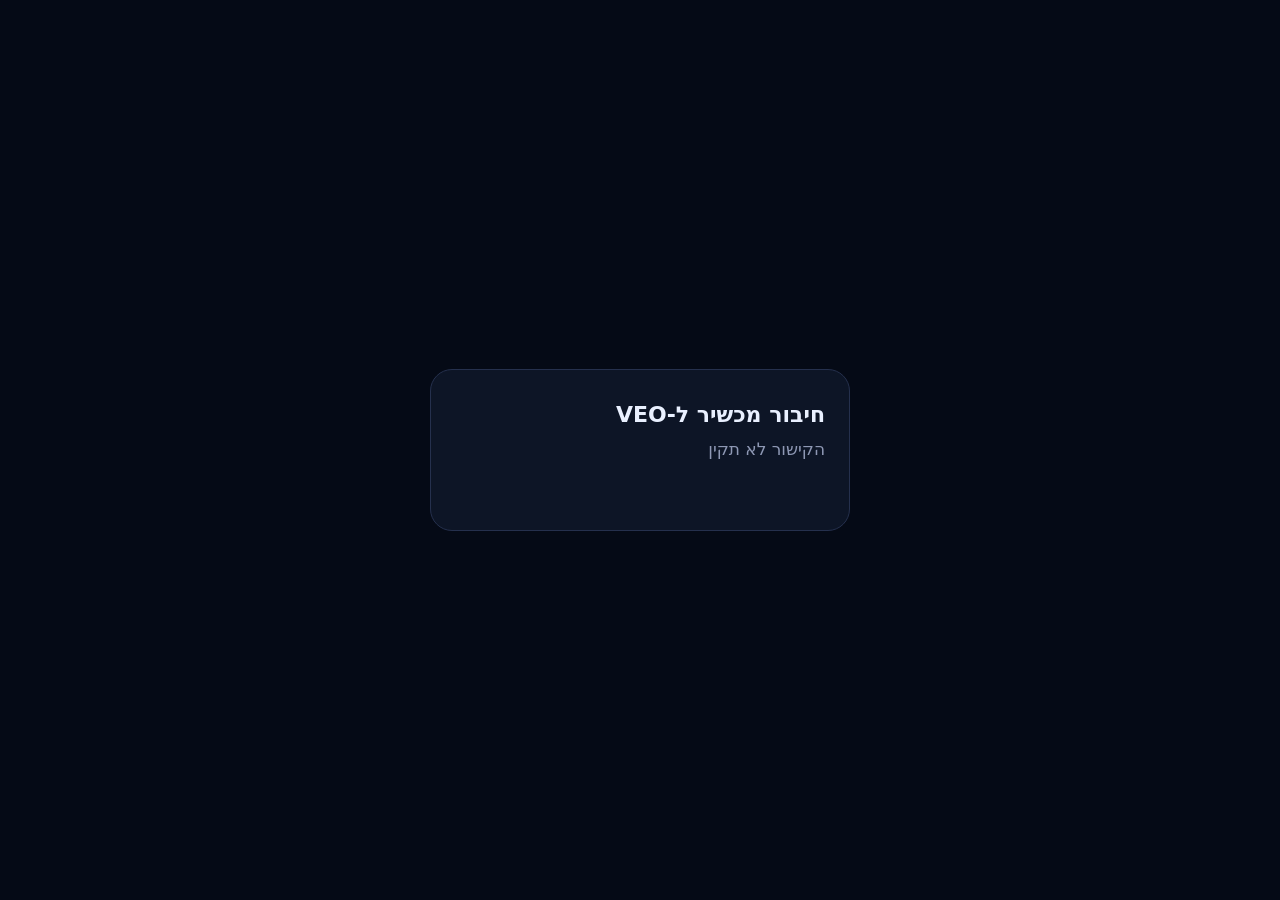
<file: docs/link/index.html>
<!doctype html>
<html lang="he" dir="rtl">
<head>
<meta charset="utf-8">
<meta name="viewport" content="width=device-width,initial-scale=1">
<title>VEO – חיבור מכשיר</title>
<style>
  :root{color-scheme:dark;--bg:#050a16;--card:#0d1526;--line:#25304d;--ink:#e9f0ff;--mute:#8e98b4;--accent:#3d8bff}
  *{box-sizing:border-box}
  body{margin:0;min-height:100vh;display:grid;place-items:center;background:var(--bg);color:var(--ink);font:17px/1.5 system-ui,sans-serif;padding:16px}
  main{width:100%;max-width:420px;background:var(--card);border:1px solid var(--line);border-radius:22px;padding:28px 24px}
  h1{font-size:22px;margin:0 0 6px}
  p{color:var(--mute);margin:0 0 18px}
  label{display:block;margin:0 0 6px;font-size:15px;color:var(--mute)}
  input{width:100%;font:inherit;color:var(--ink);background:#080f1d;border:1px solid var(--line);border-radius:14px;padding:14px;margin-bottom:14px}
  input:focus{outline:2px solid var(--accent);border-color:transparent}
  button{width:100%;font:inherit;font-weight:600;color:#fff;background:var(--accent);border:0;border-radius:14px;padding:14px;cursor:pointer}
  button:disabled{opacity:.5}
  .code{letter-spacing:.35em;text-align:center;font-size:24px}
  .say{min-height:1.4em;margin:12px 0 0;font-size:15px;color:var(--mute)}
  .err{color:#ff8a8a}
  .ok{font-size:44px;text-align:center;margin:0 0 6px}
  [hidden]{display:none!important}
</style>
</head>
<body>
<main>
  <h1>חיבור מכשיר ל-VEO</h1>
  <p id="lead" hidden></p>

  <form id="f1">
    <label for="email">האימייל שלכם</label>
    <input id="email" type="email" inputmode="email" autocomplete="email" dir="ltr" required>
    <button id="b1">שלחו לי קוד</button>
  </form>

  <form id="f2" hidden>
    <label for="otp">הקוד שנשלח לאימייל</label>
    <input id="otp" class="code" inputmode="numeric" autocomplete="one-time-code" dir="ltr" maxlength="8" required>
    <button id="b2">אישור וחיבור</button>
  </form>

  <div id="done" hidden><div class="ok">✓</div><p style="text-align:center">המכשיר מחובר</p></div>
  <p class="say" id="say" aria-live="polite"></p>
</main>
<script>
const URL_ = 'https://gnlrnsvkupifmsjyyual.supabase.co';
const KEY = 'sb_publishable_cAmKGGFKQLCWw4Xw97J9ig_Yhq6v7JP';
const $ = id => document.getElementById(id);
const pair = (new URLSearchParams(location.search).get('c') || '').trim().toUpperCase();
const joinCode = (new URLSearchParams(location.search).get('j') || '').trim().toUpperCase();
const say = (t, err) => { $('say').textContent = t; $('say').className = 'say' + (err ? ' err' : ''); };
async function api(path, body, token){
  const r = await fetch(URL_ + path, {method: 'POST', headers: {apikey: KEY, 'Content-Type': 'application/json', Authorization: 'Bearer ' + (token || KEY)}, body: JSON.stringify(body)});
  const t = await r.text(); let d = null; try{ d = t ? JSON.parse(t) : null; }catch(e){ d = t; }
  if(!r.ok) throw new Error((d && (d.msg || d.message || d.error_description)) || ('HTTP ' + r.status));
  return d;
}
// A signed-in television's QR (?j=): the app joins the phone to the account. Without the app there is nothing to do here but get it.
if(/^[A-Z2-9]{8}$/.test(joinCode)){
  $('f1').hidden = true;
  $('lead').hidden = false; $('lead').innerHTML = 'פתחו ב-VEO. אין אפליקציה? <a href="https://github.com/bardalas/VEO/releases/latest" style="color:#3d8bff">להורדה</a>';
  if(/Android/i.test(navigator.userAgent) && !new URLSearchParams(location.search).has('web')){
    const back = encodeURIComponent(location.href.split('#')[0] + '&web=1');
    location.href = 'intent://join?c=' + joinCode + '#Intent;scheme=veo;package=com.veo.player;S.browser_fallback_url=' + back + ';end';
  }
}
// On an Android phone the app comes first: if VEO is installed it opens and approves with the account it is signed in to
// (no email at all); if not, the browser carries on to this page with ?web=1 and the email code below.
if(/Android/i.test(navigator.userAgent) && /^[A-Z2-9]{8}$/.test(pair) && !new URLSearchParams(location.search).has('web')){
  const back = encodeURIComponent(location.href.split('#')[0] + '&web=1');
  location.href = 'intent://link?c=' + pair + '#Intent;scheme=veo;package=com.veo.player;S.browser_fallback_url=' + back + ';end';
}
if(!/^[A-Z2-9]{8}$/.test(pair) && !/^[A-Z2-9]{8}$/.test(joinCode)){
  $('f1').hidden = true; $('lead').hidden = false; $('lead').textContent = 'הקישור לא תקין';
}
$('f1').onsubmit = async e => {
  e.preventDefault(); $('b1').disabled = true; say('שולחים קוד…');
  try{
    await api('/auth/v1/otp', {email: $('email').value.trim(), create_user: true});
    $('f1').hidden = true; $('f2').hidden = false; $('otp').focus(); say('');
  }catch(err){ say('לא הצלחנו לשלוח קוד: ' + err.message, true); $('b1').disabled = false; }
};
$('f2').onsubmit = async e => {
  e.preventDefault(); $('b2').disabled = true; say('מתחברים…');
  try{
    const s = await api('/auth/v1/verify', {type: 'email', email: $('email').value.trim(), token: $('otp').value.trim()});
    const ok = await api('/rest/v1/rpc/pair_approve_account', {p_code: pair}, s.access_token);   // the TV gets a session of its own
    if(!ok) throw new Error('הקוד פג');
    $('f2').hidden = true; $('lead').hidden = true; $('done').hidden = false; say('');
  }catch(err){ say('לא הצלחנו: ' + err.message, true); $('b2').disabled = false; }
};
</script>
</body>
</html>
</file>
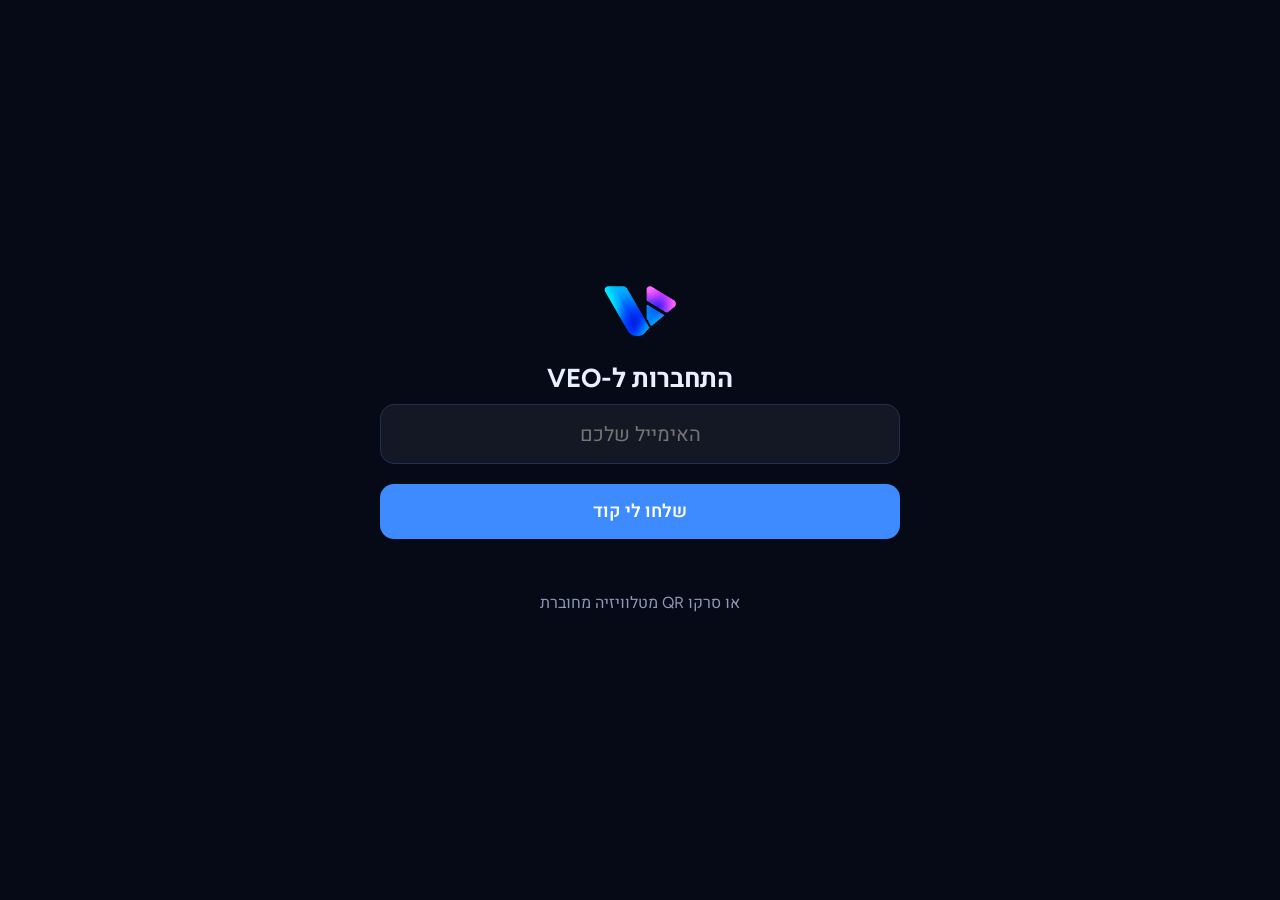
<file: app/src/main/assets/booth.html>
<!DOCTYPE html>
<html lang="he" dir="rtl">
<head>
<meta charset="utf-8">
<meta name="viewport" content="width=device-width, initial-scale=1">
<title>VEO</title>
<link rel="preconnect" href="https://fonts.googleapis.com">
<link rel="preconnect" href="https://www.youtube-nocookie.com">
<link rel="preconnect" href="https://i.ytimg.com">
<link rel="preconnect" href="https://www.google.com">
<link media="print" onload="this.media='all'" href="https://fonts.googleapis.com/css2?family=Bricolage+Grotesque:opsz,wght@12..96,400;12..96,700;12..96,800&family=Figtree:wght@400;500;600&family=Rubik:wght@500;700;800&family=Heebo:wght@400;500;600&display=swap" rel="stylesheet">
<script>
// Apply saved skin/layout/language before first paint (Settings page). TV devices default to the TV layout.
const RTL_LANGS = ['he', 'ar', 'fa', 'ur'];
const dirOf = l => RTL_LANGS.includes(l) ? 'rtl' : 'ltr';
// The settings are the profile's this page is opened in (js/core/store.js), or from before there were profiles.
// The kids profile's tier mirrors kidsTier() in js/core/settings.js.
try{
  const pid = JSON.parse(localStorage.getItem('booth:profile') || '"p1"'), r = document.documentElement;
  const s = JSON.parse(localStorage.getItem('booth:p/' + pid + '/settings') || localStorage.getItem('booth:settings') || '{}');
  r.lang = s.uiLang || 'he'; r.dir = dirOf(r.lang);
  const age = {young: 6, kids: 9, older: 12, teen14: 14, teen16: 16, adult18: 18}[s.kidsAge] || 9;
  r.dataset.skin = ['veo','midnight','netflix','daylight','custom'].includes(s.skin) ? s.skin : 'veo'; r.dataset.layout = 'tv'; r.dataset.poster = s.poster || 'm'; r.dataset.nosrc = s.nosrc || 'grey';
  r.dataset.kids = s.kids !== 'on' ? 'off' : age >= 16 ? 'teen16' : age >= 14 ? 'teen' : 'child';
}catch(e){}
</script>

<link rel="stylesheet" href="css/tokens.css">
<link rel="stylesheet" href="css/base.css">
<link rel="stylesheet" href="css/chrome.css">
<link rel="stylesheet" href="css/content.css">
<link rel="stylesheet" href="css/title.css">
<link rel="stylesheet" href="css/hero.css">
<link rel="stylesheet" href="css/live.css">
<link rel="stylesheet" href="css/profiles.css">
<link rel="stylesheet" href="css/settings.css">
<link rel="stylesheet" href="css/player.css">
<link rel="stylesheet" href="css/layouts.css">
<link rel="stylesheet" href="css/reel.css">
<link rel="stylesheet" href="css/focus.css">
<link rel="stylesheet" href="css/motion.css">
<link rel="stylesheet" href="css/responsive.css">
</head>

<body>
<!-- The whole of the app's chrome is one menu down the side the writing starts from. On a phone it
     waits off-screen and the button below opens it. -->
<button class="railbtn" id="railbtn" aria-expanded="false" aria-controls="rail" data-i18n-aria="nav.menuAria">
  <svg viewBox="0 0 24 24" fill="none" stroke="currentColor" stroke-width="1.8" stroke-linecap="round"><path d="M4 7h16M4 12h16M4 17h16"/></svg>
</button>
<div class="scrim" id="scrim" hidden></div>

<aside class="rail" id="rail" data-i18n-aria="nav.aria">
  <div class="logo" role="img" data-i18n-aria="nav.homeAria"><img src="veo-mark.png" width="26" height="26" alt="" aria-hidden="true"><span class="lbl">VEO</span><span class="kidsbadge" data-i18n="kids.badge"></span></div>

  <form class="search" id="sf">
    <button class="ic" type="submit" data-i18n-aria="search.aria"><svg viewBox="0 0 24 24" fill="none" stroke="currentColor" stroke-width="1.7" stroke-linecap="round" aria-hidden="true"><circle cx="11" cy="11" r="6.5"/><path d="m16 16 4.5 4.5"/></svg></button>
    <input id="q" data-i18n-ph="search.placeholder" data-i18n-aria="search.aria" autocomplete="off">
  </form>
  <div class="sug" id="sug" hidden></div>

  <nav class="nav">
    <a href="#/" data-r="home"><span class="ic" aria-hidden="true"><svg viewBox="0 0 24 24" fill="none" stroke="currentColor" stroke-width="1.7" stroke-linecap="round" stroke-linejoin="round"><path d="M3.5 11 12 4l8.5 7"/><path d="M5.5 9.5V20h13V9.5"/></svg></span><span class="lbl" data-i18n="nav.main"></span></a>
    <a href="#/cat/movies" data-r="movies"><span class="ic" aria-hidden="true"><svg viewBox="0 0 24 24" fill="none" stroke="currentColor" stroke-width="1.7" stroke-linecap="round" stroke-linejoin="round"><rect x="2.5" y="4.5" width="19" height="15" rx="2"/><path d="M2.5 9.5h19M7 4.5v5M12 4.5v5M17 4.5v5"/></svg></span><span class="lbl" data-i18n="nav.movies"></span></a>
    <a href="#/cat/series" data-r="series"><span class="ic" aria-hidden="true"><svg viewBox="0 0 24 24" fill="none" stroke="currentColor" stroke-width="1.7" stroke-linecap="round" stroke-linejoin="round"><rect x="2.5" y="7" width="19" height="13" rx="2"/><path d="M8 3l4 4 4-4"/></svg></span><span class="lbl" data-i18n="nav.series"></span></a>
    <a href="#/shows" data-r="shows"><span class="ic" aria-hidden="true"><svg viewBox="0 0 24 24" fill="none" stroke="currentColor" stroke-width="1.7" stroke-linecap="round" stroke-linejoin="round"><rect x="9" y="3" width="6" height="11" rx="3"/><path d="M5.5 11a6.5 6.5 0 0 0 13 0M12 17.5V21M8.5 21h7"/></svg></span><span class="lbl" data-i18n="nav.shows"></span></a>
    <a href="#/live" data-r="live"><span class="ic" aria-hidden="true"><svg viewBox="0 0 24 24" fill="none" stroke="currentColor" stroke-width="1.7" stroke-linecap="round" stroke-linejoin="round"><circle cx="12" cy="12" r="2.2"/><path d="M8.3 8.3a5.3 5.3 0 0 0 0 7.4M15.7 15.7a5.3 5.3 0 0 0 0-7.4M5.4 5.4a9.3 9.3 0 0 0 0 13.2M18.6 18.6a9.3 9.3 0 0 0 0-13.2"/></svg></span><span class="lbl" data-i18n="nav.live"></span></a>
    <a href="#/library" data-r="library"><span class="ic" aria-hidden="true"><svg viewBox="0 0 24 24" fill="none" stroke="currentColor" stroke-width="1.7" stroke-linecap="round" stroke-linejoin="round"><path d="M12 20.3s-7.2-4.4-7.2-9.4a3.9 3.9 0 0 1 7.2-2.1 3.9 3.9 0 0 1 7.2 2.1c0 5-7.2 9.4-7.2 9.4z"/></svg></span><span class="lbl" data-i18n="nav.library"></span></a>
    <a href="#/settings" data-r="settings"><span class="ic" aria-hidden="true"><svg viewBox="0 0 24 24" fill="none" stroke="currentColor" stroke-width="1.7" stroke-linecap="round" stroke-linejoin="round"><path d="M4 7h8M17.5 7H20M4 12h2.5M12 12h8M4 17h6.5M15.5 17H20"/><circle cx="14.5" cy="7" r="2"/><circle cx="9" cy="12" r="2"/><circle cx="13" cy="17" r="2"/></svg></span><span class="lbl" data-i18n="nav.settings"></span></a>
    <a href="#/who" data-r="who" class="navwho"><span class="ic" aria-hidden="true"></span><span class="lbl"></span></a>
  </nav>
</aside>

<main id="app"></main>

<div class="player" id="player">
  <header><button class="btn ghost" id="close" data-i18n="common.close"></button><b id="ptitle"></b></header>
  <div id="pbody" style="flex:1;display:flex;min-height:0"></div>
</div>


<div id="tstatus" role="status" aria-live="polite" class="tstat">
  <span id="tstatusMsg"></span>
  <small id="tstatusSub" dir="ltr"></small>
  <span class="tbar" id="tbar" hidden><i id="tbarFill"></i></span>
  <button id="tstatusBtn" data-back></button>
</div>
<script type="module" src="js/app.js"></script>
</body>
</html>
</file>
<file: app/src/main/assets/css/tokens.css>
/* ---------- Design tokens and themes ---------- */
/* The design tokens: one palette, one set of shapes, one direction flag. */
:root{
  /* Where anything at the top of a phone's screen begins - the menu button, and the page under
     it. The Android side holds the whole page clear of the system bars (MainActivity pads the
     WebView), so this is measured from the top of what the viewer can actually see. One number,
     because the button and the page beneath it have to agree or the two overlap. */
  --topgap:58px;
  --flip:1;   /* 1 in right-to-left, -1 in left-to-right: mirrors physical offsets that logical properties cannot express */
  --ease:cubic-bezier(.22,1,.36,1);  /* everything travels out quickly and lands slowly */
  --quick:.16s; --travel:.26s; --settle:.36s;
  --night:#14161f; --surface:#1d2130; --raise:#272c3f; --line:#323850;
  --light:#efe6cf; --muted:#8e93a8; --tungsten:#f0b429; --velvet:#a3384b; --second:var(--tungsten);
  --on-accent:#14161f; --text2:#d4cdb9; --err:#ff9d8a; --ghost:rgba(239,230,207,.1);
  --shade-55:rgba(20,22,31,.55); --shade-50:rgba(20,22,31,.5); --shade-20:rgba(20,22,31,.2);
  --glow:rgba(240,180,41,.45); --glow-soft:rgba(240,180,41,.35); --beam:rgba(240,180,41,.13);
  --poster-w:132px;
  --display:"Bricolage Grotesque","Rubik",system-ui,sans-serif;
  --body:"Figtree","Heebo",system-ui,sans-serif;
}
:root[dir="ltr"]{--flip:-1}

/* The themes, and the size of a poster. */
/* ---------- skins (Settings) ---------- */
:root[data-skin="veo"]{--night:#050a16;--surface:#0d1524;--raise:#16203a;--line:#22304f;--light:#e9f0ff;--muted:#8695b5;--tungsten:#3d8bff;--velvet:#c040f0;
  --on-accent:#04070f;--text2:#c2cfe8;--shade-55:rgba(5,10,22,.55);--shade-50:rgba(5,10,22,.5);--shade-20:rgba(5,10,22,.2);
  --glow:rgba(61,139,255,.45);--glow-soft:rgba(61,139,255,.35);--beam:rgba(61,139,255,.13);--ghost:rgba(233,240,255,.1)}
:root[data-skin="midnight"]{--night:#000;--surface:#0e1116;--raise:#171b22;--line:#262c36;--light:#e8eef5;--muted:#7f8a98;--tungsten:#3dd6d0;--velvet:#e0457b;
  --on-accent:#001614;--text2:#c3ccd6;--shade-55:rgba(0,0,0,.55);--shade-50:rgba(0,0,0,.5);--shade-20:rgba(0,0,0,.2);
  --glow:rgba(61,214,208,.45);--glow-soft:rgba(61,214,208,.35);--beam:rgba(61,214,208,.12);--ghost:rgba(232,238,245,.1)}
:root[data-skin="netflix"]{--night:#000;--surface:#141414;--raise:#1f1f1f;--line:#2e2e2e;--light:#fff;--muted:#b3b3b3;--tungsten:#e50914;--velvet:#b81d24;
  --on-accent:#fff;--text2:#d2d2d2;--shade-55:rgba(0,0,0,.55);--shade-50:rgba(0,0,0,.5);--shade-20:rgba(0,0,0,.2);
  --glow:rgba(229,9,20,.45);--glow-soft:rgba(229,9,20,.3);--beam:rgba(229,9,20,.1);--ghost:rgba(255,255,255,.12)}
:root[data-skin="daylight"]{--night:#f4efe6;--surface:#fffaf2;--raise:#ebe3d5;--line:#d8cebd;--light:#1d1a16;--muted:#6b6358;--tungsten:#c8412d;--velvet:#8a2432;
  --on-accent:#fff;--text2:#3d372f;--err:#b3261e;--shade-55:rgba(244,239,230,.55);--shade-50:rgba(244,239,230,.5);--shade-20:rgba(244,239,230,.2);
  --glow:rgba(200,65,45,.3);--glow-soft:rgba(200,65,45,.25);--beam:rgba(200,65,45,.07);--ghost:rgba(29,26,22,.08)}


/* ---------- layouts (Settings) ---------- */
</file>
<file: app/src/main/assets/css/base.css>
/* ---------- Ground rules ---------- */
/* The ground rules: box sizing, typography, links, images. */
*{box-sizing:border-box}
html,body{margin:0;background:var(--night);color:var(--light);font-family:var(--body);font-size:15px;line-height:1.5}
a{color:inherit}
button,input,select{font:inherit;color:inherit}
:focus-visible{outline:2px solid var(--tungsten);outline-offset:2px}
img{max-width:100%;display:block}
</file>
<file: app/src/main/assets/css/chrome.css>
/* ---------- The chrome around every screen: one menu, down the side ----------
   There is no bar above the page any more. The mark, the search and the five places the app has all
   live in a single column on the side the writing starts from - the right, in Hebrew. On a wide
   screen it rests as a column of marks and opens over the page when the pointer or the remote
   arrives on it, never pushing the page: the content keeps the width of the closed rail, so nothing
   moves under the viewer. On a phone it waits off-screen and the button in the corner brings it in. */

.rail{display:flex;flex-direction:column;gap:2px;background:var(--night);color:var(--light);z-index:30}
.rail .ic svg{width:21px;height:21px}
.logo{display:flex;align-items:center;gap:12px;padding:6px 12px 10px;font-family:var(--display);font-weight:800;
  font-size:24px;letter-spacing:-.02em;cursor:pointer;user-select:none}
.logo img{flex:none}

/* the search: its mark is the first thing in the column, the field opens out of it */
.search{display:flex;align-items:center;gap:14px;padding:4px 12px 10px}
.search .ic{flex:none;display:flex;padding:0;border:0;border-radius:8px;background:none;color:var(--muted);cursor:pointer}
.search .ic svg{width:21px;height:21px}
/* what the typed words could be: a short list under the field, in the menu's own column - so Down from the field is the
   first of them, and it opens with the field (its words spread out of the marks like the rest) */
.sug{display:flex;flex-direction:column;gap:2px;padding:0 4px 10px}
.sug[hidden]{display:none}
.sug .sugi{display:flex;align-items:baseline;justify-content:space-between;gap:8px;padding:7px 10px;border-radius:9px;
  color:var(--light);text-decoration:none;font-size:15px;line-height:1.25}
.sug .sugi .lbl{min-width:0;overflow:hidden;text-overflow:ellipsis;white-space:nowrap}
.sug .sugi small{color:var(--muted);font-size:12px;flex:none}
.sug .sugi.all{color:var(--muted);font-size:14px}
.sug .sugi:focus,.sug .sugi:hover{background:var(--light);color:var(--night);outline:none}
.sug .sugi:focus small,.sug .sugi:hover small{color:inherit}
.search input{flex:1;min-width:0;background:var(--surface);border:1px solid var(--line);border-radius:999px;
  padding:8px 14px;color:inherit;font:inherit;outline:0}

/* every entry of the menu, whether it is a place in the app or a collection */
.rail a{display:flex;align-items:center;gap:14px;text-decoration:none;padding:10px 12px;border-radius:10px;
  color:var(--muted);font-weight:500;font-size:15px;white-space:nowrap}
.rail a:hover{color:var(--light)}
.rail a.on{background:var(--raise);color:var(--light);box-shadow:inset calc(3px * var(--flip)) 0 var(--tungsten)}
.rail a.on .ic{color:var(--tungsten)}
.rail .ic{flex:none;display:flex}
.rail a:not(.on) .ic{color:var(--icon,currentColor)}      /* the custom skin's icon colour; every other skin: the link's own */
.rail .ic svg{width:21px;height:21px}
.rail .nav{display:flex;flex-direction:column;gap:2px}

main{padding:0 28px 60px}

/* ---------- a wide screen: the column, closed, opening on arrival ---------- */
@media(min-width:900px){
  .rail{position:fixed;inset-block:0;inset-inline-start:0;width:var(--rail-shut,60px);
    padding:16px 12px 40px;overflow-y:auto;overflow-x:hidden;border-inline-end:1px solid var(--line);
    scrollbar-width:none;transition:width var(--settle) var(--ease),box-shadow var(--settle) var(--ease)}
  .rail::-webkit-scrollbar{display:none}
  body.railwide .rail{width:var(--rail,184px)}      /* open is one state - body.railwide (js/ui/rail.js) - not :hover / :focus-within, which a pointer or a stray focus can leave set */
  /* the words spread out of the marks rather than appearing beside them */
  .rail .lbl{opacity:0;white-space:nowrap;transform:translateX(calc(-10px * var(--flip)));
    transition:opacity var(--travel) var(--ease),transform var(--travel) var(--ease)}
  body.railwide .rail .lbl{opacity:1;transform:none}
  body.railwide .rail .nav a:nth-child(n+3) .lbl{transition-delay:.04s}
  /* the field is there even while it is out of sight, so the remote can reach it and open the menu */
  .search input{width:130px;flex:0 0 130px;opacity:0;transition:opacity var(--travel) var(--ease)}
  body.railwide .rail .search input{opacity:1}
  /* the menu opening moves the page aside rather than standing on it */
  main{margin-inline-start:var(--rail-shut,60px);transition:margin var(--settle) var(--ease)}
  body.railwide main{margin-inline-start:var(--rail,184px)}
  .railbtn,.scrim{display:none}
}

/* ---------- a phone: the menu waits off-screen ---------- */
@media(max-width:899px){
  .rail{position:fixed;inset-block:0;inset-inline-start:0;width:min(78vw,300px);padding:60px 14px 40px;
    overflow-y:auto;border-inline-end:1px solid var(--line);
    transform:translateX(calc(100% * var(--flip)));transition:transform var(--settle) var(--ease)}
  body.railopen .rail{transform:none;box-shadow:0 0 40px #000b}
  /* a long profile name gives way at the menu's edge instead of making the menu scroll sideways */
  .rail{overflow-x:hidden}
  .rail .lbl{min-width:0;overflow:hidden;text-overflow:ellipsis}
  .railbtn{position:fixed;inset-block-start:12px;inset-inline-start:12px;z-index:35;display:grid;place-items:center;
    width:42px;height:42px;border:0;border-radius:12px;background:var(--shade-55);backdrop-filter:blur(6px);
    color:var(--light);cursor:pointer}
  .railbtn svg{width:22px;height:22px}
  .scrim{position:fixed;inset:0;z-index:25;background:#0009}
  .scrim[hidden]{display:none}
  /* the artwork still reaches the top of the screen; the button floats over it */
  main{padding-top:var(--topgap)}
  .backdrop{margin-top:calc(0px - var(--topgap))}
}

/* ---------- the television: the same column, at arm's length ---------- */
[data-layout="tv"]{--rail:232px;--rail-shut:74px}
[data-layout="tv"] .rail a{font-size:17px;padding:11px 13px}
[data-layout="tv"] .rail .ic svg{width:26px;height:26px}
[data-layout="tv"] .rail .search .ic svg{width:26px;height:26px}
[data-layout="tv"] .search input{font-size:17px;padding:10px 16px}
[data-layout="tv"] .search:focus-within{box-shadow:none}
</file>
<file: app/src/main/assets/css/content.css>
/* ---------- Rows, posters and the banner - what a screen is built from ---------- */
/* What a screen is made of: the banner, the rows, a title on a poster. */
/* the taste: the trailer covers the artwork, quiet and out of reach - the gradient above it keeps the words
   readable. Its size is measured and set when it is inserted, so it covers whatever it was put into. */
.taste{position:absolute;top:50%;left:50%;transform:translate(-50%,-50%);border:0;pointer-events:none;
  z-index:0;opacity:0;transition:opacity .45s}
.taste.on{opacity:1}
.btn{display:inline-flex;align-items:center;gap:8px;border:0;border-radius:999px;padding:11px 22px;font-weight:600;cursor:pointer;text-decoration:none}
.btn.primary{background:var(--tungsten);color:var(--on-accent)}
.btn.ghost{background:var(--ghost);color:var(--light)}
.btn.ghost.saved{background:var(--velvet)}

/* rows and posters */
.row{margin-bottom:1px}                                    /* one screen shows more of what is on it */
.searchrows,#sChan{display:flex;flex-direction:column;gap:24px}
.searchrows>.row,.searchrows #sChan>.row{margin-bottom:0}
#sChan:empty{display:none}
[data-layout="tv"] .searchrows,[data-layout="tv"] #sChan{gap:30px}
.row h2,.page h1{font-family:var(--display);font-weight:700;letter-spacing:-.02em;margin:0 0 12px}
.row h2{font-size:22px}
.row h2 small{font-family:var(--body);font-weight:500;font-size:13px;color:var(--muted);margin-inline-start:8px}
.row h2 .rowmore{font-family:var(--body);font-weight:500;font-size:13px;color:var(--tungsten);margin-inline-start:10px;text-decoration:none}
.row h2 .rowmore:hover{text-decoration:underline}
/* Movies and Series: the page's name, then a tab for every source over the wheel - "All" in words, the
   rest as small icons, the chosen one underlined - and the way into the library at the far end. */
/* Movies and Series: the name and the tabs close together, so the first row - its wheel and what is said of
   the title in the middle - fits under them on a television's screen */
.pagehead.typehead{flex-direction:column;align-items:stretch;gap:2px}
[data-layout="tv"] .page.typehead{padding-top:4px}
.pagehead.typehead h1{text-align:start}
.srctabs{display:flex;align-items:center;gap:4px;flex-wrap:wrap}
/* Every tab is the same quiet glyph in the text colour, dimmed until it is the one chosen - the colour
   of a mark is what a row of eight services turns into noise. */
.srctab{background:none;border:0;padding:0 8px;margin:0;height:38px;cursor:pointer;color:var(--light);opacity:.5;
  font:700 19px var(--body);display:inline-flex;align-items:center;justify-content:center;position:relative;border-radius:8px}
.srctab::after{content:'';position:absolute;inset-inline:8px;bottom:0;height:3px;border-radius:2px;background:transparent}
.srctab.on,.srctab:focus{opacity:1}
.srctab.on::after{background:var(--tungsten)}
.srctab{--gh:16px;--gmax:44px}
.libgo{margin-inline-start:auto;padding:9px 18px;border:1px solid var(--line);border-radius:8px;color:var(--light);
  font:600 16px var(--body);text-decoration:none;white-space:nowrap}
.libgo:hover{border-color:var(--tungsten)}
[data-layout="tv"] .srctab{font-size:20px;height:40px}
[data-layout="tv"] .srctab{--gh:17px;--gmax:48px}
[data-layout="tv"] .libgo{font-size:18px;padding:10px 22px}
/* the library: its name over the filters */
/* the way back from a grid to the home of its type: "Movies ›" over the grid's name */
.crumbs{display:flex;align-items:center;gap:10px;margin:0 0 2px;font-size:15px}
.crumbs a{color:var(--muted);text-decoration:none}
.crumbs a:hover{color:var(--light)}
.crumbsep{display:block;width:7px;height:7px;border:solid var(--muted);border-width:0 1.5px 1.5px 0;transform:rotate(calc(45deg + 90deg * var(--flip)))}
.pagehead.libhead{flex-direction:column;align-items:flex-start}
/* ...then every title in one grid, and beside it the title the remote is on (screens/catalog.js). The
   panel stays in view while the grid goes by; a narrow screen has no room for it - there a title is
   one tap from its card. */
.page.libbody{padding-top:0}
.libwrap{display:flex;align-items:flex-start;gap:28px}
.libmain{flex:1;min-width:0}
.libmore{height:1px}
/* smaller posters than a row's: the panel beside them is where a title is looked at */
.libwrap .libmain .grid{grid-template-columns:repeat(auto-fill,minmax(88px,1fr));gap:18px 12px}
.libwrap .libmain .poster .t{font-size:12.5px}
.libwrap .libmain .poster .y{font-size:12px}
.libpane{flex:0 0 36%;max-width:620px;max-height:calc(100vh - 32px);overflow:hidden;position:sticky;top:16px;display:flex;flex-direction:column;gap:10px}
.libpane[hidden]{display:none}
.libpane .media{position:relative;overflow:hidden;aspect-ratio:16/9;border-radius:10px;background:var(--surface) center/cover no-repeat}
.libpane .media.tall{background-size:contain}
.libpane h2{margin:4px 0 0;font:700 24px/1.2 var(--display)}
.libpane .facts{display:flex;flex-wrap:wrap;align-items:center;gap:4px 10px;margin:0;color:var(--muted);font-size:14px}
.libpane .facts span{background:none;border:0;border-radius:0;padding:0;font-size:inherit;color:inherit}
.libpane .facts span:not(:first-child)::before{content:"·";margin-inline-end:10px;opacity:.55}
.libpane .facts .imdb{display:inline-flex;align-items:center;gap:5px;color:var(--light);font-weight:700}
.libpane .facts .imdb i{background:#f5c518;color:#000;font:800 11px/1 var(--body);font-style:normal;padding:2px 4px;border-radius:3px}
.libpane p{margin:0;color:var(--light);opacity:.85;font-size:15px;line-height:1.55;
  display:-webkit-box;-webkit-line-clamp:7;-webkit-box-orient:vertical;overflow:hidden}
.libpane .phint{color:var(--muted);font-size:13px}
/* a short screen cuts the description, never the picture, the name or the hint */
.libpane p{flex:0 1 auto;min-height:0}
@media (max-height:460px){.libpane p{-webkit-line-clamp:3}}
/* the posters are small here: the badge keeps clear of the watched tick in the other corner */
.libwrap .libmain .svcbadge{--gmax:30px;padding:0 5px}
/* a message in place of a grid spans the grid, not one cell of it */
.grid > .note,.grid > .oops{grid-column:1 / -1}
[data-layout="tv"] .libpane h2{font-size:28px}
[data-layout="tv"] .libpane .facts{font-size:16px}
[data-layout="tv"] .libpane p{font-size:17px}
@media (max-width:899px){.libpane{display:none}}
.strip{display:flex;gap:16px;overflow-x:auto;padding-bottom:10px;scroll-snap-type:x proximity}
.strip{scrollbar-width:none} .strip::-webkit-scrollbar{width:0;height:0}
.grid{display:grid;grid-template-columns:repeat(auto-fill,minmax(var(--poster-w),1fr));gap:22px 16px}
.poster{flex:0 0 var(--poster-w);scroll-snap-align:start;text-decoration:none;display:block}
.poster .art{aspect-ratio:2/3;border-radius:6px;background:var(--surface) center/cover;position:relative;overflow:hidden;transition:transform .2s}
.poster:hover .art{transform:translateY(-2px)}
.poster .t{margin-top:8px;font-weight:600;font-size:14px;line-height:1.25;display:-webkit-box;-webkit-line-clamp:2;-webkit-box-orient:vertical;overflow:hidden}
.poster .y{color:var(--muted);font-size:13px}
.poster .t .rate{margin-inline-start:6px;font-size:11px;font-weight:600;white-space:nowrap}
.sortnote{margin:-6px 0 14px;color:var(--muted);font-size:13px}
.poster .track{position:absolute;inset-inline:0;bottom:0;height:5px;background:var(--shade-55)}
.poster .track i{display:block;height:100%;background:var(--second)}      /* the secondary colour: what has been watched */
.poster .seen{position:absolute;top:6px;inset-inline-end:6px;width:22px;height:22px;border-radius:50%;
  display:flex;align-items:center;justify-content:center;background:var(--tungsten);color:var(--on-accent);font-size:13px;font-weight:700;line-height:1}
[data-layout="tv"] .poster .seen{width:28px;height:28px;font-size:16px}
[data-layout="tv"] .poster .track{height:6px}
.poster.watched .art{opacity:.75}
.noart{display:flex;align-items:center;justify-content:center;padding:12px;text-align:center;font-family:var(--display);color:var(--muted)}

/* page filters */
.page{padding-top:12px}
.page h1{font-size:40px}
/* what you are browsing, and how it is filtered, on one line above the titles */
.pagehead{display:flex;align-items:center;flex-wrap:wrap;gap:8px 18px;padding-bottom:0}
.pagehead h1{margin:0;font-size:28px}
.pagehead .sortbar{margin:0}
[data-layout="tv"] .pagehead h1{font-size:34px}
/* on a phone the filters take one line of their own and scroll, so the titles stay on the first screen */
@media(max-width:899px){
  .pagehead{gap:6px 12px}
  .pagehead h1{font-size:24px}
  .pagehead .sortbar{flex-wrap:nowrap;overflow-x:auto;scrollbar-width:none;max-width:100%}
  .pagehead .sortbar::-webkit-scrollbar{height:0}
  .sortpill{flex:none}
  /* the row runs on past the edge: it fades there, so it is seen to go on (#244) */
  html[data-device="phone"] .pagehead .sortbar{-webkit-mask-image:linear-gradient(90deg,transparent 0,#000 22px,#000 calc(100% - 22px),transparent 100%);mask-image:linear-gradient(90deg,transparent 0,#000 22px,#000 calc(100% - 22px),transparent 100%)}
}
.field{background:var(--surface);border:1px solid var(--line);border-radius:8px;padding:9px 12px}
.more{margin:28px auto 0;display:block}

/* Sorting and filtering: one pill per subject, its choices in a sheet. */
/* sorting and filtering: one pill per subject showing its current choice; a tap opens the choices */
.sortbar{display:flex;flex-wrap:wrap;gap:8px;align-items:center;margin:0 0 16px}
.sortpill{display:inline-flex;align-items:center;gap:8px;background:var(--surface);border:1px solid var(--line);color:var(--muted);border-radius:999px;padding:7px 14px;font:inherit;font-size:14px;cursor:pointer}
.sortpill b{color:var(--light);font-weight:600}
.sortpill::after{content:"▾";font-size:11px}
.sortpill.on{border-color:var(--tungsten)}
.sortpill.on b{color:var(--tungsten)}
.sortpill:hover,.sortpill:focus-visible{border-color:var(--tungsten)}
.sortpill.clear{background:none}
.sortpill.clear::after{content:none}
[data-layout="tv"] .sortpill{font-size:15px;padding:6px 14px}
.sortopts{gap:6px}
.sopt{display:flex;align-items:center;justify-content:space-between;gap:12px;text-align:start;background:var(--surface);border:1px solid var(--line);color:var(--light);border-radius:10px;padding:12px 16px;font:inherit;font-size:16px;cursor:pointer}
.sopt.on{border-color:var(--tungsten);color:var(--tungsten)}
.sopt.on::after{content:"✓"}
.sopt:hover,.sopt:focus-visible{border-color:var(--tungsten)}
[data-layout="tv"] .sopt{font-size:19px;padding:14px 18px}
[data-layout="tv"] .sheet{align-items:center}
[data-layout="tv"] .sheet>div{border-radius:14px}
.rate{color:var(--second);font-weight:600}



/* Which service a title streams on, and the shimmer of something still loading. */
/* where a title streams: a small badge on the poster */
/* which service a title is on: a small mark beside its name, not a label over the artwork */
.svcm{display:inline-flex;align-items:center;justify-content:center;min-width:17px;height:17px;padding:0 4px;
  border-radius:5px;color:#fff;font:700 10px/1 var(--body);letter-spacing:.02em}
/* the service's own app icon, at the size of a letter: a small square, not a signboard */
.svcm.logo{width:18px;min-width:18px;height:18px;padding:0;border-radius:5px;overflow:hidden;background:#000}
.svcm.logo img{width:100%;height:100%;object-fit:cover;display:block}
[data-layout="tv"] .svcm{min-width:20px;height:20px;font-size:11px}
[data-layout="tv"] .svcm.logo{width:22px;min-width:22px;height:22px;border-radius:6px}
/* A service's label wears the service's own colour (laid on by data/services.js, which knows it) and
   carries its icon, so it is recognised before it is read. */
/* the service a title is on, in the corner of its picture: its glyph, white on a dark chip, so it reads
   on any poster and says no more than it has to */
.svcbadge{position:absolute;top:6px;inset-inline-start:6px;z-index:2;pointer-events:none;display:flex;align-items:center;
  height:22px;padding:0 6px;border-radius:6px;background:#000000a6;color:#fff}
.svcbadge{--gh:12px;--gmax:38px}
[data-layout="tv"] .svcbadge{height:26px;padding:0 7px;border-radius:7px}
[data-layout="tv"] .svcbadge{--gh:14px;--gmax:44px}
/* A glyph (data/services.js, ui/origins.js) is as tall as --gh says: a service's logo is a mask filled
   with the text colour, a broadcaster's mark is its name or a stroked icon in the same colour. */
i.glyph{display:block;flex:none;height:var(--gh);width:calc(var(--gh) * var(--r, 1));max-width:var(--gmax);background:currentColor;
  -webkit-mask-position:center;-webkit-mask-size:contain;-webkit-mask-repeat:no-repeat;mask-position:center;mask-size:contain;mask-repeat:no-repeat}
svg.glyph{display:block;flex:none;width:calc(var(--gh) * 1.12);height:calc(var(--gh) * 1.12)}
/* the source a page is all of, large and faint behind it (screens/home.js) */
/* in the empty corner across from the page's name, where it says whose page this is without covering anything */
.srcmark{position:fixed;top:2vh;inset-inline-end:5vw;z-index:0;pointer-events:none;color:var(--light);--gh:11vh;--gmax:26vw}
.srcmark > *{opacity:.1}                               /* on the mark itself: the page's own entrance animates the box's opacity */
.glyph.txt{display:block;font:800 calc(var(--gh) * .95)/1 var(--body)}
/* the archive's "paid" label, in the corner a poster's source mark does not take */
.art .svc{position:absolute;bottom:6px;inset-inline-start:6px;z-index:2;padding:2px 6px;border-radius:5px;
  background:#000000a6;color:#fff;font-size:12px;line-height:1.4}
.facts .svcf{background:var(--raise);border:1px solid var(--line);display:inline-flex;align-items:center;gap:6px;color:var(--light);font-weight:600}
.facts .svcf .svcm{margin:0}
.qbtn.svclink{display:inline-flex;align-items:center;gap:8px}

.skel{background:linear-gradient(90deg,var(--surface),var(--raise),var(--surface));background-size:200% 100%;animation:sh 1.4s infinite}
@keyframes sh{to{background-position:-200% 0}}
@media (prefers-reduced-motion:reduce){*{animation:none!important;transition:none!important}}
.nav a{white-space:nowrap}
</file>
<file: app/src/main/assets/css/title.css>
/* ---------- A title: its page, its episodes, its sources ---------- */
/* A title: its page, its episodes and the sources it can be watched from. */
/* detail */
/* The banner is the banner: nothing is written over it, and the words begin under it. */
.detail{display:grid;grid-template-columns:1fr;gap:16px;position:relative;z-index:2;margin-top:18px;padding-top:0}
.detail .poster-lg{display:none}
.detail h1{font-family:var(--display);font-weight:700;font-size:clamp(28px,4vw,48px);line-height:1.05;letter-spacing:-.02em;margin:0 0 12px}
.facts{display:flex;flex-wrap:wrap;gap:8px;margin-bottom:14px}
/* under the synopsis, the facts are labels rather than a headline of their own */
/* Under the synopsis the facts are one line of words, not a row of little boxes: no fill behind
   them, a thin bar between them. The brands keep their own marks - IMDb its yellow, a service its
   icon - which is what the eye looks for; everything else is just text. */
.dinfo .facts{margin:10px 0 16px;font-size:12.5px;gap:0;align-items:center;flex-wrap:nowrap;overflow:hidden;white-space:nowrap}
.dinfo .facts > span{background:none !important;border:0 !important;border-radius:0;padding:0 10px;font-size:13px;color:var(--text2)}
.dinfo .facts > span:first-child{padding-inline-start:0}
.dinfo .facts > span + span{border-inline-start:1px solid var(--line) !important}
[data-layout="tv"] .dinfo .facts > span{font-size:15px;padding:0 12px}
.facts span{background:var(--raise);border-radius:4px;padding:3px 9px;font-size:13px;color:var(--text2)}
/* IMDb is a mark people know by sight: its own yellow, its own wordmark, and the rating beside it
   in the page's own colour - a number on a yellow field would read as a warning. */
.facts .imdb{display:inline-flex;align-items:center;gap:6px;font-weight:700;color:var(--light);padding-inline-start:4px}
.facts .imdb i{background:#f5c518;color:#000;font:800 11px/1 var(--body);font-style:normal;
  letter-spacing:-.02em;padding:3px 5px;border-radius:3px}
[data-layout="tv"] .facts .imdb i{font-size:12px;padding:4px 6px}
.desc{max-width:68ch;color:var(--text2)}
.people{color:var(--muted);font-size:14px;margin:12px 0 22px;max-width:68ch}
.people b{color:var(--light);font-weight:500}
.backdrop{height:42vh;margin:0 -28px;background-size:cover;background-position:center 22%;position:relative;overflow:hidden;cursor:pointer}
/* how far into it the viewer got, along the foot of the picture */
.bprog{position:absolute;inset-inline:0;bottom:0;z-index:3;height:5px;background:var(--shade-55)}
.bprog i{display:block;height:100%;background:var(--tungsten)}
.bprog[hidden]{display:none}
[data-layout="tv"] .bprog{height:7px}
.backdrop::after{content:"";position:absolute;inset:0;background:linear-gradient(0deg,var(--night),transparent 45%)}
.dinfo{min-width:0}
.dinfo .playrow{margin:10px 0}
.dinfo .playrow .btn{margin-inline-start:2px}
.dinfo .src{display:block;margin:-6px 0 8px;font-size:12px;color:var(--muted)}
.dinfo .src a{color:var(--muted)}
[data-layout="tv"] .desc .readmore{display:none}
html[data-device="phone"] .desc .readmore{display:inline}          /* a finger can press it (#244) */
.psrc{display:contents}
/* ---------- a series: its seasons and its episodes ----------
   Drawn in the same hand as a film's two ways in: words, not boxes. The seasons are a line above the
   list; the one shown is bright and underlined, the one the remote is on is framed in the accent. The
   episodes are a list that scrolls inside itself so the page never does - a number, a name, when it
   aired, and a thread of progress under one that was started. Nothing is filled: the frame is the
   only mark of where the viewer is, and the accent on the name the only mark of what is lined up. */
.epanel{margin-top:18px}
.epwrap{display:flex;flex-direction:column;gap:10px;max-width:760px}
/* on a wide screen the list is a column of its own - two fifths of the page, not the whole width */
@media(min-width:900px){.epwrap{max-width:min(40vw,560px)}}
.epnow{flex-basis:100%;color:var(--muted);font:500 15px var(--body)}
.epnow b{color:var(--tungsten);font-weight:700}
.seasonbar{display:flex;flex-wrap:nowrap;gap:6px;overflow-x:auto;scrollbar-width:none;padding:2px}
.seasonbar::-webkit-scrollbar{display:none}
.seasonbar button{flex:none;background:none;border:2px solid transparent;border-radius:3px;padding:4px 10px;
  color:var(--muted);font:600 16px var(--body);cursor:pointer;white-space:nowrap}
.seasonbar button.on{color:var(--light);text-decoration:underline;text-decoration-color:var(--tungsten);
  text-decoration-thickness:2px;text-underline-offset:7px}
.seasonbar button:focus,.seasonbar button:hover{border-color:var(--tungsten);outline:none;color:var(--light)}

.eps{display:flex;flex-direction:column;gap:0;overflow-y:auto;scrollbar-width:none;max-height:46vh;padding:2px}
.eps::-webkit-scrollbar{display:none}
.epcard{display:grid;grid-template-columns:2.4em minmax(0,1fr);align-items:center;column-gap:6px;width:100%;
  background:none;border:2px solid transparent;border-radius:3px;padding:4px 8px;color:var(--light);
  text-align:start;cursor:pointer;font:inherit}
.epcard .n{color:var(--muted);font-weight:600;font-size:15px;text-align:center}
.epcard .t{min-width:0}
.epcard .t b{display:block;font-size:16px;font-weight:600;white-space:nowrap;overflow:hidden;text-overflow:ellipsis}
.epcard .t small{display:block;color:var(--muted);font-size:13px;margin-top:2px}
.epcard .ebar{grid-column:2;height:3px;border-radius:2px;background:var(--line);margin-top:6px}
.epcard .ebar i{display:block;height:100%;border-radius:2px;background:var(--tungsten)}
.epcard.on .t b{color:var(--tungsten)}
.epcard.seen .t b{color:var(--muted)}
.epcard.seen .n::after{content:' ✓'}
.epcard:focus,.epcard:hover{border-color:var(--tungsten);outline:none}
[data-layout="tv"] .seasonbar button{font-size:18px}
[data-layout="tv"] .epcard .t b{font-size:17px}
[data-layout="tv"] .epcard .t small{font-size:13px}
[data-layout="tv"] .epcard .n{font-size:17px}

/* something did not load: say so once, with a way to try again */
.oops{display:flex;flex-wrap:wrap;align-items:center;gap:10px;padding:10px 12px;border:1px solid var(--line);border-radius:10px;background:var(--raise);color:var(--muted);font-size:14px}
.oops button{background:none;border:1px solid var(--line);color:var(--light);border-radius:8px;padding:6px 12px;font:inherit;cursor:pointer}
.oops button:focus-visible,.oops button:hover{border-color:var(--tungsten);color:var(--tungsten)}
#offbar{position:fixed;inset-inline:0;bottom:0;z-index:60;display:none;gap:12px;align-items:center;justify-content:center;
  padding:10px 16px;background:#7a1f1f;color:#fff;font:14px/1.4 var(--body)}
#offbar.on{display:flex}
.ep:hover{background:var(--raise)} .ep.on{background:var(--raise);box-shadow:none}
.ep .n{font-family:var(--display);font-weight:700;color:var(--tungsten)}
.ep .d{font-size:12px;color:var(--muted)}
.epcard:focus, .epcard:focus-visible, .epcard.on{box-shadow: none !important; outline: none !important}
.epcard:focus-visible b, .epcard.on b{color: var(--tungsten) !important}


/* sources: Play, the quality shortcuts and the rest of the list share one row */
.chip{border:1px solid var(--line);background:var(--surface);color:var(--muted);border-radius:999px;padding:6px 12px;font-size:13px;cursor:pointer}
.chip.on{background:var(--tungsten);border-color:var(--tungsten);color:var(--on-accent);font-weight:600}
.playrow{display:flex;flex-wrap:wrap;align-items:center;gap:8px}
.playbtn{display:inline-flex;align-items:center;justify-content:center;gap:8px;border:0;border-radius:8px;padding:7px 16px;background:var(--tungsten);color:var(--on-accent);font-size:15px;font-weight:600;cursor:pointer}
.playbtn small{font-weight:400;font-size:12px;opacity:.75}
[data-layout="tv"] .playbtn{font-size:16px;padding:8px 18px}
.qbtn{border:1px solid var(--line);background:none;color:var(--light);border-radius:8px;padding:5px 11px;font-size:13px;cursor:pointer}
.qbtn:hover,.qbtn:focus-visible{border-color:var(--tungsten)}
/* the quality in use wears the accent; the others are only offers */
.qbtn.on{background:var(--tungsten);color:var(--on-accent);border-color:transparent;font-weight:600}
.playrow .btn{padding:6px 14px;font-size:14px}
[data-layout="tv"] .qbtn,[data-layout="tv"] .playrow .btn{font-size:14px}
[data-layout="tv"] .playrow .btn{padding:5px 12px}
[data-layout="tv"] .qbtn{padding:4px 10px}
.altbtn{background:none;border:0;padding:8px 6px;color:var(--muted);font-size:14px;cursor:pointer;font-family:inherit}
.altbtn::after{content:" ▾"}
.altbtn[aria-expanded="true"]{color:var(--light)}
.altbtn[aria-expanded="true"]::after{content:" ▴"}
.altlist{margin-top:8px;max-height:30vh;overflow:auto;scrollbar-width:none}
.altlist::-webkit-scrollbar{width:0}
/* the age a title is rated for, boxed the way ratings are printed */
.facts .agetag b{display:inline-block;border:1.5px solid var(--muted);border-radius:4px;padding:0 6px;font-weight:700;color:var(--light)}
.srow{display:flex;gap:12px;width:100%;text-align:start;border:0;border-bottom:1px solid var(--line);background:none;color:var(--light);padding:10px 4px;cursor:pointer;font-size:14px}
.srow:hover,.srow:focus-visible{background:var(--raise)}
.srow b{flex:0 0 52px;font-weight:600}
.srow span{color:var(--muted);font-variant-numeric:tabular-nums}
.srcstat{display:inline-flex;align-items:center;gap:8px;color:var(--muted);font-size:14px}
.srcstat::before{content:"";flex:none;width:12px;height:12px;border-radius:50%;border:2px solid var(--line);border-top-color:var(--tungsten);animation:spin .8s linear infinite}
.srcstat.err{color:var(--err)}
.srcstat.err::before,.srcstat.idle::before{display:none}
@keyframes spin{to{transform:rotate(360deg)}}
/* titles without any source */
.poster.nosrc .art{filter:grayscale(1);opacity:.35}
.poster.nosrc .t,.poster.nosrc .y{opacity:.45}
[data-nosrc="hide"] .poster.nosrc{display:none}
.note{color:var(--muted);font-size:14px;overflow-wrap:anywhere}
.page h1,.row h2{overflow-wrap:anywhere}
.err{color:var(--err);font-size:14px}



/* Hebrew metadata on a title page. */
/* Hebrew metadata */
.desc[dir="rtl"]{font-size:16px;line-height:1.7}
.desc .src{display:block;margin-top:6px;font-size:12px;color:var(--muted)}
.desc .src a{color:var(--muted)}
.readmore{background:none;border:0;color:var(--tungsten);font-weight:600;cursor:pointer;padding:0 4px}
.orig{display:block;font-family:var(--body);font-size:15px;font-weight:500;letter-spacing:0;color:var(--muted);margin-top:6px}


/* The title card: banner, synopsis, actions. */
/* the title card: banner on top, synopsis, actions - a modest sheet, never a full page */
.titleSheet>div{max-height:92vh}
.tc-banner{height:min(30vh,220px);background:var(--surface) center 20%/cover;position:relative;overflow:hidden}
.titleSheet .facts{display:flex;flex-wrap:wrap;gap:8px}
.titleSheet .qvdesc{max-height:24vh;overflow:auto;margin:0;color:var(--text2)}
.titleSheet .qvdesc[dir="rtl"]{font-size:15px;line-height:1.7}
.qvact{display:flex;flex-wrap:wrap;gap:10px}
</file>
<file: app/src/main/assets/css/hero.css>
/* ---------- a title page: the picture on one side, the choices on the other ----------
   The artwork (and the taste playing in it) takes the far side of the screen and bleeds off it; the
   words and everything you can do sit in a column on the side the writing starts from, one under the
   other - which is the shape a remote reads best: up and down, never hunting across a page. */

main{position:relative}

.backdrop{position:absolute;inset-block-start:0;inset-inline-end:0;width:64%;height:62vh;margin:0;
  border-start-start-radius:0;border-end-start-radius:20px;overflow:hidden}
/* the picture fades into the page towards the column, instead of stopping at an edge */
.backdrop::after{content:"";position:absolute;inset:0;background:
  linear-gradient(to var(--fade-to,left),transparent 30%,var(--night) 92%),
  linear-gradient(0deg,var(--night),transparent 40%)}
:root[dir="ltr"]{--fade-to:right}

.detail{display:block;position:relative;z-index:2;margin:0;padding-top:6vh;max-width:min(46%,620px)}
.detail .poster-lg{display:none}                      /* the artwork is the page now */
.dinfo{max-width:none}
.detail h1{font-size:clamp(28px,3.6vw,46px);margin:0 0 8px}
.dinfo .desc{margin:0;color:var(--text2);display:-webkit-box;-webkit-line-clamp:4;-webkit-box-orient:vertical;overflow:hidden}
.dinfo .facts{margin:0 0 12px}
.dinfo .people{margin-top:10px;font-size:13px;color:var(--muted)}

/* Everything you can do with a title, as a line of marks under it. The picture above them is the
   play button - the one thing nobody needs told - so what is left is small and quiet. */
.tacts{display:flex;flex-wrap:wrap;align-items:center;gap:10px;margin:16px 0 0}
.tact{display:inline-flex;align-items:center;justify-content:center;gap:8px;padding:8px 14px;border-radius:999px;
  border:0;background:var(--ghost);color:var(--light);font:600 14px var(--body);cursor:pointer}
/* the heart and the trailer are secondary: small enough not to compete with the ways to watch */
.tact.ic{width:34px;height:34px;padding:0;border-radius:50%}
.tact.ic svg{width:17px;height:17px}
.tact.saved{background:var(--velvet);color:#fff}
/* Saved has to read as a shape, not only as a fill: standing on the heart paints it white (focus.css),
   which would take the only sign that it had been pressed away at the very moment of pressing it. */
.tact.saved svg{fill:currentColor}
/* a mark that is not there is not laid out - .tact's own display would otherwise beat [hidden], and
   the D-pad would stop on a button nobody can see */
.tact[hidden]{display:none}
[data-layout="tv"] .tact{font-size:16px}
[data-layout="tv"] .tact.ic{width:40px;height:40px}
[data-layout="tv"] .tact.ic svg{width:20px;height:20px}


/* a narrow screen keeps the older shape: the picture on top, everything under it */
@media (max-width:899px){
  .backdrop{position:relative;width:auto;height:34vh;margin:-52px -16px 0;border-radius:0}
  .backdrop::after{background:linear-gradient(0deg,var(--night),transparent 55%)}
  .detail{max-width:none;padding-top:14px}
  .tacts{max-width:none}
}
</file>
<file: app/src/main/assets/css/live.css>
/* ---------- Live TV and the broadcasters ---------- */
/* Live TV: the older channel list and the playlist rows. */
/* live tv */
.ltabs{display:flex;flex-wrap:wrap;gap:8px;margin:0 0 14px}
.ltools{display:flex;flex-wrap:wrap;gap:10px;align-items:center;margin:0 0 18px}
.ltools .field{min-width:220px}
.channels{display:grid;grid-template-columns:repeat(auto-fill,minmax(150px,1fr));gap:12px}
.chan{display:flex;flex-direction:column;align-items:center;gap:10px;padding:16px 10px 12px;border:1px solid var(--line);border-radius:12px;background:var(--surface);color:var(--light);cursor:pointer;text-align:center}
.chan:hover,.chan:focus-visible{background:var(--raise);border-color:var(--tungsten)}
.chan .logo{width:100%;height:64px;display:flex;align-items:center;justify-content:center}
.chan .logo img{max-height:64px;max-width:90%;object-fit:contain}
.chan .logo span{width:56px;height:56px;border-radius:50%;display:flex;align-items:center;justify-content:center;background:var(--raise);font-family:var(--display);font-weight:700;font-size:20px;color:var(--tungsten)}
.chan b{font-size:14px;line-height:1.25}
.chan small{font-size:12px;color:var(--muted)}
[data-layout="tv"] .channels{grid-template-columns:repeat(auto-fill,minmax(200px,1fr))}
.addpl{display:grid;grid-template-columns:1fr 2fr auto;gap:10px;max-width:900px;margin:8px 0 6px}
.hint{font-size:13px;color:var(--muted);max-width:900px;margin:0 0 24px}
.hint code{background:var(--raise);padding:1px 6px;border-radius:4px;font-size:12px}
@media (max-width:760px){.addpl{grid-template-columns:1fr}}


/* An access key, typed with the remote. */
/* RaspberryTV access key: typed with the remote, no on-screen keyboard needed */
.keypad{display:grid;grid-template-columns:repeat(9,1fr);gap:6px;direction:ltr}
.keypad button{background:var(--surface);border:1px solid var(--line);color:var(--light);border-radius:8px;
  padding:12px 0;font:600 17px var(--body);cursor:pointer}
.keypad button:hover,.keypad button:focus-visible{border-color:var(--tungsten);color:var(--tungsten)}
.keypad button.wide{grid-column:span 2}
.keyboxes{display:flex;gap:8px;justify-content:center;direction:ltr;margin:4px 0 14px}
.keyboxes span{width:38px;height:48px;display:flex;align-items:center;justify-content:center;
  border:1px solid var(--line);border-radius:8px;background:var(--surface);font:700 20px var(--display)}
.keyboxes span.set{border-color:var(--tungsten);color:var(--tungsten)}
[data-layout="tv"] .keypad button{padding:15px 0;font-size:19px}
[data-layout="tv"] .keyboxes span{width:46px;height:58px;font-size:24px}


/* The access-key form and the catch-up guide. */
/* RaspberryTV: access key form and catch-up sheet */
.keyform{display:flex;gap:10px;flex-wrap:wrap;align-items:center;max-width:560px;margin:4px 0 8px}
.keyform input{width:160px;letter-spacing:.15em;text-align:center;font-variant-numeric:tabular-nums}
.chan .rec{font-size:11px;color:var(--tungsten)}
.sheet{position:fixed;inset:0;z-index:40;background:rgba(0,0,0,.6);display:flex;align-items:flex-end;justify-content:center}
.sheet>div{background:var(--night);border:1px solid var(--line);border-radius:14px 14px 0 0;width:min(720px,100%);max-height:88vh;display:flex;flex-direction:column}
.sheet header{display:flex;align-items:center;gap:12px;padding:14px 16px;border-bottom:1px solid var(--line)}
.sheet header img{height:32px;max-width:72px;object-fit:contain}
.sheet header b{flex:1;font-size:17px}
.sheet header button{background:none;border:0;color:var(--muted);font-size:22px;cursor:pointer;line-height:1}
/* a finger needs more than the ✕ itself; the header keeps its height */
@media(max-width:760px),(max-height:460px){.sheet header button{min-width:44px;min-height:44px;margin-block:-10px;margin-inline-end:-10px}}
.sheet .body{padding:14px 16px;overflow:auto;display:flex;flex-direction:column;gap:12px}
.days{display:flex;gap:6px;overflow-x:auto;scrollbar-width:none}
.days button{flex:none;border:1px solid var(--line);background:none;color:var(--muted);border-radius:8px;padding:6px 12px;font-size:13px;cursor:pointer}
.days button.on{color:var(--light);border-color:var(--tungsten)}
.prog{display:flex;gap:12px;width:100%;text-align:start;border:0;border-bottom:1px solid var(--line);background:none;color:var(--light);padding:10px 4px;cursor:pointer;font-size:14px}
.prog:hover,.prog:focus-visible{background:var(--raise)}
.prog time{flex:0 0 46px;color:var(--muted);font-variant-numeric:tabular-nums}
.prog.now{color:var(--tungsten)}
.prog.future{opacity:.4;cursor:default}


/* The wall of channels. */
/* live tv: channel list */
/* ---------- Live channels: the sources as tabs, a tile per channel ---------- */
.livehead{display:flex;align-items:center;flex-wrap:wrap;gap:12px 28px;margin:0 0 16px}
.livehead h1{margin:0}
.livetabs{flex:1;min-width:0}                        /* the look of the source tabs (content.css): words, an accent line */
.livetabs .srctab{font-size:16px}
.livehead #lq{width:220px;padding:8px 14px}
.livesearch{display:flex}
.live-groups{display:flex;flex-wrap:wrap;gap:8px;margin:0 0 14px}
.live-groups[hidden]{display:none}
[data-layout="tv"] .live-groups .chip{font-size:15px;padding:7px 14px}
/* a tile: the logo on its own ground with the channel's number in its corner, the name, what is on now
   and how far into it, and at the foot its times, "watched last" and the mark of a channel with a past */
.chlist{display:grid;grid-template-columns:repeat(auto-fill,minmax(190px,1fr));gap:12px}
[data-layout="tv"] .chlist{grid-template-columns:repeat(4,minmax(0,1fr));gap:14px}
.chmain{display:flex;flex-direction:column;align-items:stretch;gap:6px;min-width:0;padding:10px 10px 8px;background:var(--surface);
  border:2px solid transparent;border-radius:14px;color:var(--light);font:inherit;text-align:start;cursor:pointer}
.chmain:hover{border-color:var(--line)}
/* A television lists its channels, one to a row, six to a screen, with room between them: the logo and number at the start, the name and what is on
   now (with how far into it) beside them, and the times and marks at the end (#254). */
html[data-device="tv"] .chlist{grid-template-columns:minmax(0,1fr);gap:8px}
html[data-device="tv"] .chmain{display:grid;grid-template-columns:104px minmax(0,1fr) 150px;grid-template-areas:"top name foot" "top now bar";
  align-items:center;column-gap:18px;row-gap:0;padding:3px 18px 3px 6px;border-radius:12px}
html[data-device="tv"] .chmain>.chtop{grid-area:top}
html[data-device="tv"] .chmain>.chname{grid-area:name;margin:0;font-size:17px;line-height:1.2}
html[data-device="tv"] .chmain>.chnow{grid-area:now;font-size:13px;line-height:1.2;min-height:0}
/* what is on now (from the guide): its name beside the logo, and at the far end its times over a small bar of how far it has got */
html[data-device="tv"] .chmain>.bar{grid-area:bar;margin:0;height:5px;width:100%;align-self:center}
html[data-device="tv"] .chmain>.chfoot{grid-area:foot;flex-direction:row;justify-content:flex-end;align-items:center;gap:8px;font-size:13px;min-height:0}
html[data-device="tv"] .chlogo{height:36px;border-radius:8px}
html[data-device="tv"] .chlogo img{max-height:28px}
html[data-device="tv"] .chnum{font-size:12px;top:2px;inset-inline-start:6px}
html[data-device="tv"] .chtag{top:2px}

.chmain.last{border-color:var(--tungsten)}
.chtop{position:relative;display:block}
.chlogo{height:66px;border-radius:10px;background:#ffffff0d;display:flex;align-items:center;justify-content:center;overflow:hidden}
.chlogo img{max-width:70%;max-height:46px;object-fit:contain}
.chlogo span{color:var(--tungsten);font:700 22px var(--display)}
.chnum{position:absolute;top:5px;inset-inline-start:8px;color:var(--muted);font:600 12px var(--body);font-variant-numeric:tabular-nums}
.chname{font-weight:600;font-size:16px;white-space:nowrap;overflow:hidden;text-overflow:ellipsis;margin-top:2px}
.chnow{color:var(--text2);font-size:13px;min-height:1.35em;white-space:nowrap;overflow:hidden;text-overflow:ellipsis}
.chmain .bar{display:block;height:3px;background:var(--line);border-radius:2px;overflow:hidden}
.chmain .bar i{display:block;height:100%;background:var(--tungsten)}
.chfoot{display:flex;align-items:center;gap:8px;min-height:18px;color:var(--muted);font-size:12px}
.chtime{font-variant-numeric:tabular-nums;white-space:nowrap}
.chfoot:empty{display:none}
.chtag{position:absolute;top:5px;inset-inline-end:6px;background:var(--tungsten);color:var(--on-accent);border-radius:999px;padding:0 8px;
  font-weight:700;font-size:11px;line-height:1.6;white-space:nowrap}
.pastmark{display:inline-flex;color:var(--muted)}
.pastmark svg{width:16px;height:16px}
.chfoot .pastmark{margin-inline-start:auto}
.livehint{margin:14px 0 0}
.livehint .pastmark{vertical-align:-3px;margin:0 2px}
.liveadd{margin-top:18px;max-width:640px}
[data-layout="tv"] .chname{font-size:17px}
[data-layout="tv"] .chnow{font-size:14px}
[data-layout="tv"] .chlogo{height:74px}
[data-layout="tv"] .chlogo img{max-height:52px}

/* wide (16:9) cards for TV-channel shows and episodes */
.poster.wide{flex-basis:calc(var(--poster-w) * 1.55)}
.poster.wide .art{aspect-ratio:16/9}
button.poster{background:none;border:0;padding:0;color:inherit;text-align:start;cursor:pointer;font:inherit}

/* A broadcaster's programme, and its episodes. */
/* broadcaster show page */
.showhead{display:flex;gap:18px;align-items:flex-start;margin:0 0 18px;max-width:900px}
.showhead img{width:120px;border-radius:8px;flex:none}
.showhead p{color:var(--text2);margin:6px 0 0;font-size:14px;line-height:1.6}
.seasons{display:flex;gap:8px;flex-wrap:wrap;margin:0 0 12px}
.eplist{display:flex;flex-direction:column;max-width:900px;max-height:58vh;overflow:auto;scrollbar-width:none}
.eplist::-webkit-scrollbar{width:0}
.eprow{display:flex;gap:14px;align-items:center;width:100%;text-align:start;background:none;border:0;border-bottom:1px solid var(--line);color:var(--light);padding:10px 4px;cursor:pointer}
.eprow:hover,.eprow:focus-visible{background:var(--raise)}
.eprow img{width:160px;aspect-ratio:16/9;object-fit:cover;border-radius:6px;flex:none;background:var(--surface)}
.eprow b{display:block;font-weight:600;font-size:15px}
.eprow small{display:block;color:var(--muted);font-size:13px;margin-top:3px;display:-webkit-box;-webkit-line-clamp:2;-webkit-box-orient:vertical;overflow:hidden}
@media (max-width:760px){.eprow img{width:120px}.showhead img{width:90px}}


/* One broadcaster at a time, and the Keshet tab. */
/* channels area: one broadcaster at a time */
.bctabs{display:flex;gap:6px;margin:0 0 16px;border-bottom:1px solid var(--line);overflow-x:auto;scrollbar-width:none}
.bctabs a{flex:none;padding:10px 18px;text-decoration:none;color:var(--muted);font-weight:600;font-size:16px;border-bottom:3px solid transparent;margin-bottom:-1px}
.bctabs a.on{color:var(--light);border-bottom-color:var(--bc, var(--tungsten))}
.bchead{display:flex;flex-wrap:wrap;align-items:center;gap:12px;margin:0 0 18px}
.bchead .livebtn{display:inline-flex;align-items:center;gap:8px;border:0;border-radius:999px;padding:9px 18px;background:var(--bc, var(--tungsten));color:#fff;font-weight:700;cursor:pointer}
.bchead .note{margin:0}
[data-layout="tv"] .bctabs a{font-size:20px;padding:12px 24px}

/* quick view: first tap on a poster */


/* Keshet 12 (mako) tab */
.mkbar{display:flex;flex-wrap:wrap;gap:8px;align-items:center;margin:0 0 14px}
.mkbar input{flex:1;min-width:160px;max-width:320px;padding:7px 12px}
.openbtn{display:inline-flex;align-items:center;gap:8px}
</file>
<file: app/src/main/assets/css/profiles.css>
/* ---------- who is watching (js/screens/profiles.js) ---------- */
/* an avatar: a picture on its colour, a rounded square like the app's tiles */
.avatar{display:inline-flex;align-items:center;justify-content:center;flex:none;width:30px;height:30px;border-radius:9px;
  background:var(--av,var(--raise));font-size:18px;line-height:1;overflow:hidden;box-shadow:inset 0 0 0 1px #ffffff14}
/* the initial: a letter in the app's own type, white on the colour */
.avatar.photo{background-size:cover;background-position:center;background-repeat:no-repeat}
.avatar.initial{color:#fff;font:800 17px/1 var(--display);letter-spacing:-.02em}
.avatar.big.initial{font-size:64px}
.profhead .avatar.big.initial{font-size:46px}
.avatar.railav.initial{font-size:14px}
.avatar.big{width:132px;height:132px;border-radius:26px;font-size:74px}
.avatar.railav{width:26px;height:26px;border-radius:8px;font-size:16px}
.addav{background:var(--surface);color:var(--muted);border:2px dashed var(--line);font:300 64px/1 var(--body)}

/* the picker has the screen to itself: no menu beside it */
body.who .rail,body.who #railbtn,body.who #scrim{display:none}
body.who main{margin-inline-start:0}
.whopage{min-height:100vh;display:flex;flex-direction:column;align-items:center;justify-content:center;gap:6vh;text-align:center;padding:4vh 5vw}
.whopage h1{margin:0;font:700 clamp(30px,4.2vw,52px)/1.1 var(--display);color:var(--light)}
.whos{display:flex;flex-wrap:wrap;justify-content:center;gap:34px;max-width:1200px}
.whotile{display:flex;flex-direction:column;align-items:center;gap:12px;width:164px;padding:8px;border:0;border-radius:22px;
  background:none;color:var(--muted);font:inherit;cursor:pointer}
.whotile .avatar{transition:transform var(--quick) var(--ease),box-shadow var(--quick) var(--ease)}
.whotile b{font:600 21px/1.2 var(--body);max-width:100%;overflow:hidden;text-overflow:ellipsis;white-space:nowrap}
.whotile small{display:flex;align-items:center;gap:6px;min-height:18px;font-size:14px;color:var(--muted)}
.whotile .lock{width:16px;height:16px}
.whotile:focus,.whotile:hover{background:none;outline:0}
.whotile:focus .avatar,.whotile:hover .avatar{transform:scale(1.08);box-shadow:0 0 0 4px var(--light)}
.whotile:focus b,.whotile:hover b{color:var(--light)}
.whoacts .btn{min-width:220px;justify-content:center}
/* a phone: two to a line, the pictures smaller, the picker no taller than the screen (and no room kept
   at the top for the menu button, which the picker does not have) */
@media(max-width:760px){
  body.who main{padding-block:0}
  .whopage{gap:28px;padding:24px 0}
  .whos{gap:20px 12px}
  .whotile{width:140px;padding:6px;gap:8px}
  .whotile .avatar.big{width:112px;height:112px;border-radius:22px;font-size:62px}
  .whotile .avatar.big.initial{font-size:54px}
  .whotile b{font-size:18px;white-space:normal;display:-webkit-box;-webkit-line-clamp:2;-webkit-box-orient:vertical;
    overflow-wrap:anywhere;line-height:1.15}
}
/* a shorter phone: a little less of everything, so six profiles and the button under them still fit */
@media(max-width:760px) and (max-height:820px){
  .whopage{gap:18px;padding:12px 0}
  .whos{gap:12px}
  .whotile{gap:6px}
  .whotile .avatar.big{width:96px;height:96px;font-size:52px}
  .whotile .avatar.big.initial{font-size:46px}
}
/* a phone on its side: the whole household on one line under the title, as a television shows it - the
   tiles give way rather than wrap on a narrower one */
@media(max-height:500px){
  body.who main{padding-block:0}
  .whopage{gap:14px;padding:12px 16px}
  .whopage h1{font-size:26px}
  .whos{gap:10px;flex-wrap:nowrap;max-width:100%}
  .whotile{width:116px;flex-shrink:1;min-width:0;padding:4px;gap:6px}
  .whotile .avatar.big{width:min(96px,100%);height:auto;aspect-ratio:1;border-radius:20px;font-size:52px}
  .whotile .avatar.big.initial{font-size:46px}
  .whotile b{font-size:15px;display:block;white-space:nowrap}
  .whotile small{font-size:12px;white-space:nowrap}
  .whoacts .btn{padding:8px 18px;min-height:44px}
}

/* the menu's entry: who is watching */
.nav a.navwho .ic{display:flex;align-items:center;justify-content:center}

/* a profile's own page */
.profpage{max-width:900px}
.profhead{display:flex;align-items:center;gap:22px;margin:0 0 26px}
.profhead .avatar.big{width:96px;height:96px;border-radius:22px;font-size:54px}
/* min-width:0 - an input in a row will not grow narrower than its twenty default characters otherwise, and
   on a phone that pushed the whole page wider than the screen */
.profhead .field{flex:1;min-width:0;max-width:420px;font:600 22px var(--body);padding:12px 16px}
/* an empty name on a right-to-left page: the hint on the right, where the name will be written */
:root[dir="rtl"] .profhead .field:placeholder-shown{direction:rtl}
/* the picture is a button: it opens the pictures to choose from */
.avbtn{padding:4px;border:3px solid transparent;background:none;border-radius:28px;cursor:pointer}
.avbtn .avatar{transition:transform var(--quick) var(--ease),box-shadow var(--quick) var(--ease)}
.avbtn:focus,.avbtn:hover{background:var(--raise);border-color:var(--light);outline:0;box-shadow:0 0 0 3px var(--night),0 0 0 6px var(--light)}
.avbtn:focus .avatar,.avbtn:hover .avatar{transform:scale(1.04);box-shadow:none}
.profhead .field{border:2px solid var(--line);background:var(--surface);border-radius:12px}
.profhead .field:focus{border-color:var(--light);background:var(--raise);box-shadow:0 0 0 3px var(--night),0 0 0 6px var(--light);outline:0}
[data-layout="tv"] .profhead .field:focus{caret-color:transparent}
[data-layout="tv"] .profhead .field:not([readonly]):focus{caret-color:auto}
.avsheet .body{max-height:70vh;overflow-y:auto}
.avgrid{display:grid;grid-template-columns:repeat(8,64px);gap:12px;justify-content:center}
.av{padding:0;border:0;background:none;border-radius:16px;cursor:pointer;justify-self:center}
.av .avatar{width:60px;height:60px;border-radius:15px;font-size:34px;transition:transform var(--quick) var(--ease),box-shadow var(--quick) var(--ease)}
.av.on .avatar{box-shadow:0 0 0 3px var(--tungsten)}
.av:focus,.av:hover{background:none;outline:0}
.av:focus .avatar,.av:hover .avatar{transform:scale(1.1);box-shadow:0 0 0 4px var(--light)}
.profacts{display:flex;gap:12px;margin-top:8px}
/* a phone: as many pictures to a line as fit - eight of them were wider than the screen, and on a
   right-to-left page the first ones (the initial among them) could not even be scrolled to */
@media(max-width:760px){.avgrid{grid-template-columns:repeat(auto-fill,minmax(64px,1fr));gap:8px}}
/* a small phone: a picture and a name field in proportion to it */
@media(max-width:430px){
  .profhead{gap:14px;margin-bottom:20px}
  .profhead .avatar.big{width:72px;height:72px;border-radius:18px;font-size:40px}
  .profhead .avatar.big.initial{font-size:34px}
  .profhead .field{font-size:19px;padding:11px 14px}
}
@media(max-width:360px){
  .profhead{gap:10px}
  .profhead .avatar.big{width:64px;height:64px}
  .profhead .field{font-size:17px;padding:10px 12px}
}
/* a problem report (js/ui/report.js): GitHub's page as a code to scan, on a light square so a phone reads it */
.repqr svg{display:block;width:230px;height:230px;margin-top:8px;background:#fff;border-radius:10px}
.repqr .btn{margin-top:14px}
.reportpage .profhead .field{max-width:640px}
@media(max-width:760px){.reportpage .profhead .field{font:400 17px var(--body)}}
/* a profile on a settings line: its avatar beside its name */
.sline .st b .avatar{margin-inline-end:10px;vertical-align:middle}
/* a profile's line: the picture and the name stay on one line, a long name giving way; the note under the name */
.sline[data-fid^="prof:"] .st b{display:flex;align-items:center;min-width:0}
.sline[data-fid^="prof:"] .st b>span{min-width:0;overflow:hidden;text-overflow:ellipsis;white-space:nowrap}
.sline[data-fid^="prof:"] .st small{padding-inline-start:40px}
</file>
<file: app/src/main/assets/css/settings.css>
/* ---------- Settings and add-ons ---------- */
/* Add-ons. */
/* addons */
.addon{display:grid;grid-template-columns:56px minmax(0,1fr) auto;gap:16px;align-items:center;background:var(--surface);border-radius:10px;padding:14px;margin-bottom:10px;max-width:820px}
.addon img,.addon .ph{width:56px;height:56px;border-radius:8px;object-fit:cover;background:var(--raise)}
.addon>div{min-width:0}
.addon h3{margin:0;font-size:16px;overflow-wrap:anywhere}
.addon p{margin:2px 0 0;color:var(--muted);font-size:13px;overflow-wrap:anywhere;
  display:-webkit-box;-webkit-line-clamp:3;-webkit-box-orient:vertical;overflow:hidden}
.add{display:flex;gap:10px;max-width:820px;margin:0 0 24px;flex-wrap:wrap}
.add input{flex:1 1 200px;min-width:0}
.danger{background:none;border:1px solid var(--line);border-radius:999px;padding:7px 14px;cursor:pointer;color:var(--muted)}


/* ---------- Settings: a menu of subjects beside the page of the one chosen ---------- */
[data-layout="tv"] .setpage h1{font-size:30px;margin:2px 0 16px}
.sgrid{display:grid;grid-template-columns:220px minmax(0,1fr);gap:28px;align-items:start}
.stabs{display:flex;flex-direction:column;gap:4px;position:sticky;top:20px}
.stabs button{display:flex;align-items:center;gap:12px;text-align:start;background:none;border:0;border-radius:12px;
  padding:10px 14px;color:var(--muted);font:inherit;font-size:16px;cursor:pointer}
.stabs button svg{width:20px;height:20px;flex:none}
.stabs button:not(.on) svg{color:var(--icon,currentColor)}
.stabs button.on{background:var(--raise);color:var(--light);box-shadow:inset calc(-3px * var(--flip)) 0 var(--tungsten)}
.stabs button.on svg{color:var(--tungsten)}
.stabs button:hover{color:var(--light)}
[data-layout="tv"] .stabs button{font-size:17px;padding:11px 16px}
.spane{min-width:0;max-width:760px}
/* a part of a page: a quiet heading over its lines */
.sset{margin:0 0 22px}
.sset h2{margin:0 0 8px;font:600 13px/1.2 var(--body);letter-spacing:.04em;color:var(--muted)}
.snote{margin:0 0 10px;color:var(--muted);font-size:14px;line-height:1.45}
.snote.err{color:var(--err)}
.snote:empty{display:none}
/* One setting, one line: its name and a few words on it at the start, what it is set to at the end, in
   the accent. The lines of a part share one surface, divided by hairlines, the way a TV's own settings are. */
.slines{display:flex;flex-direction:column;background:var(--surface);border-radius:14px;overflow:hidden}
.sline{display:flex;align-items:center;justify-content:space-between;gap:18px;width:100%;min-height:58px;padding:9px 18px;
  background:none;border:0;border-top:1px solid var(--line);color:var(--light);font:inherit;text-align:start;text-decoration:none;cursor:pointer}
.slines>.sline:first-child{border-top:0}
.sline .st{display:flex;flex-direction:column;gap:2px;min-width:0}
.sline .st b{font-weight:600;font-size:16px}
.sline .st small{color:var(--muted);font-size:13px;line-height:1.35;overflow:hidden;text-overflow:ellipsis;white-space:nowrap}
.sline .sv{display:flex;align-items:center;gap:10px;flex:none;color:var(--tungsten);font-weight:600;font-size:15px}
/* a line that leads somewhere says so with an arrow, pointing the way the page reads */
.sline .sv>span:empty::before{content:"";display:block;width:9px;height:9px;margin:0 6px;border:solid var(--muted);border-width:0 2px 2px 0;
  transform:rotate(calc(45deg + 90deg * var(--flip)))}
/* ...but a switch is a switch: it leads nowhere */
.sline[role="switch"] .sv>span:empty::before{display:none}
.sline.info{cursor:default}
.sline.warn .sv{color:var(--err)}
.sline.arm .sv{color:var(--light)}
[data-layout="tv"] .sline{min-height:60px}
[data-layout="tv"] .sline .st b{font-size:17px}
[data-layout="tv"] .sline .st small{font-size:14px}
[data-layout="tv"] .sline .sv{font-size:16px}
/* on and off: a switch */
.sw{position:relative;width:38px;height:22px;border-radius:999px;background:var(--line);flex:none;transition:background .2s}
.sw::after{content:"";position:absolute;top:3px;inset-inline-start:3px;width:16px;height:16px;border-radius:50%;background:var(--light);transition:transform .2s}
.sw.on{background:var(--tungsten)}
.sw.on::after{transform:translateX(calc(-16px * var(--flip)))}
/* the home screen's categories: a line each, and the two buttons that move it */
.catorder{display:flex;flex-direction:column;gap:6px}
.catline{display:flex;align-items:center;gap:6px}
.catline .sline{flex:1;background:var(--surface);border:0;border-radius:12px}
.catline .mv{width:48px;height:48px;flex:none;border:0;border-radius:12px;background:var(--surface);color:var(--muted);font-size:14px;cursor:pointer}
.catline .mv:disabled{opacity:.3;cursor:default}
/* the streaming services, two across: each its mark, its name and its switch */
.svcgrid{display:grid;grid-template-columns:repeat(2,minmax(0,1fr));gap:8px}
.svcgrid .sline{background:var(--surface);border:0;border-radius:12px;min-height:54px;padding:8px 14px}
.svcgrid .st b{display:flex;align-items:center;gap:10px;overflow:hidden;white-space:nowrap;text-overflow:ellipsis}
.svcgrid .svcm{flex:none}
.svcgrid .sv>span{display:none}
#svcsay{margin:10px 0 0}
/* themes, two across: each shows its own colours, the chosen one wears the accent and a tick */
.themes{display:grid;grid-template-columns:repeat(2,minmax(0,1fr));gap:10px}
.theme{display:flex;align-items:center;gap:12px;padding:8px;background:var(--surface);border:2px solid transparent;border-radius:14px;
  color:var(--light);font:inherit;text-align:start;cursor:pointer}
.theme.on{border-color:var(--tungsten)}
.theme .tn{display:flex;flex-direction:column;gap:2px;min-width:0}
.theme .tn b{font-weight:600;display:flex;align-items:center;gap:6px}
.theme.on .tn b::after{content:"✓";color:var(--tungsten)}
.theme .tn small{color:var(--muted);font-size:12.5px;white-space:nowrap;overflow:hidden;text-overflow:ellipsis}
.swatch{display:flex;align-items:flex-end;gap:5px;height:48px;width:92px;flex:none;border-radius:9px;padding:7px;border:1px solid var(--line)}
.swatch i{width:13px;height:13px;border-radius:50%}
.swatch b{margin-inline-start:auto;font-family:var(--display);font-size:18px;line-height:1}
/* the kids profile: what it does, before it is turned on */
.sset .addpl{max-width:none;margin:10px 0 6px}
@media(max-width:760px),(max-width:899px) and (max-height:500px){.sgrid{grid-template-columns:1fr}.stabs{flex-direction:row;overflow-x:auto;position:static;scrollbar-width:none}
  .stabs::-webkit-scrollbar{height:0}.stabs button{white-space:nowrap;box-shadow:none}.stabs button.on{box-shadow:inset 0 -3px var(--tungsten)}
  /* the strip runs to the screen's edge, not the page's: a tab cut at the gutter read as a stray letter */
  .stabs{margin-inline:-16px;padding-inline:16px;scroll-padding-inline:16px}}
@media(max-width:760px){.themes{grid-template-columns:1fr}}
/* ---------- a phone: the list of sections, and a section on its own page ---------- */
.setpage.phone{padding-top:0;margin-top:calc(0px - var(--topgap,64px));padding-bottom:40px}      /* the page begins at the very top: its header is its first thing, and can stick there */
/* The header does not scroll away: a bar at the very top, beside the menu button (which is fixed at the start edge), on an opaque ground;
   the page itself is lifted into the room that button keeps, so the bar is the first thing in it and sticks there. */
.setpage.phone > h1,.sphead{position:sticky;top:0;z-index:30;display:flex;align-items:center;gap:10px;min-height:var(--topgap,64px);
  margin:0 -14px 12px;padding:0 14px;padding-inline-start:64px;background:var(--night);box-shadow:0 1px 0 var(--line)}
.setpage.phone > h1{font-size:24px}
.setpage.phone .sphead h1{margin:0;font-size:22px;min-width:0;overflow:hidden;text-overflow:ellipsis;white-space:nowrap}
.setme{display:flex;align-items:center;gap:14px;padding:14px;margin-bottom:16px;background:var(--surface);border:1px solid var(--line);border-radius:18px;color:inherit;text-decoration:none}
.setme .avatar.big{width:56px;height:56px;border-radius:16px;font-size:30px}
.setme span:not(.avatar){display:flex;flex-direction:column;min-width:0;flex:1}
.setme b{font-size:18px;overflow:hidden;text-overflow:ellipsis;white-space:nowrap}
.setme small{color:var(--muted);font-size:14px;overflow:hidden;text-overflow:ellipsis;white-space:nowrap;text-align:match-parent}
.setlist{display:flex;flex-direction:column;background:var(--surface);border:1px solid var(--line);border-radius:18px;overflow:hidden}
.setrow{display:flex;align-items:center;gap:14px;min-height:60px;padding:10px 14px;color:var(--light);text-decoration:none;font-size:17px;font-weight:500}
.setacc+.setacc{border-top:1px solid var(--line)}
.setrow,.setme{width:100%;text-align:start;font:inherit;background:none;border:0;cursor:pointer}
.setme{border:1px solid var(--line);background:var(--surface)}
.setacc:has(>.setme){margin-bottom:16px}
.setacc:has(>.setme) .setme{margin-bottom:0}
.setacc.open>.setrow,.setacc.open>.setme{background:var(--raise)}
.setacc.open>.setrow .chev,.setacc.open>.setme .chev{transform:rotate(90deg)}
.chev{transition:transform .3s var(--ease)}
.accbody{padding:14px;border-top:1px solid var(--line);background:var(--night)}
.setacc:has(>.setme) .accbody{border:1px solid var(--line);border-radius:0 0 18px 18px;margin-top:-1px}
.setrow:active,.setme:active{background:var(--raise)}
.setrow .ic{flex:none;display:grid;place-items:center;width:38px;height:38px;border-radius:11px;background:var(--raise);color:var(--tungsten)}
.setrow .ic svg{width:21px;height:21px}
.setrow .lbl{flex:1;min-width:0}
.chev{flex:none;width:20px;height:20px;color:var(--muted);transform:scaleX(calc(-1 * var(--flip)))}
.sback{flex:none;display:grid;place-items:center;width:44px;height:44px;border-radius:14px;border:1px solid var(--line);background:var(--surface);color:var(--light)}
.sback .chev{color:inherit;transform:scaleX(var(--flip))}       /* pointing back: the other way from the rows' */
.setpage.phone .spane{max-width:none}
@media(max-width:430px){.stabs{margin-inline:-14px;padding-inline:14px;scroll-padding-inline:14px}}
@media(min-width:761px) and (max-width:899px) and (max-height:500px){.stabs{margin-inline:-28px;padding-inline:28px;scroll-padding-inline:28px}}

/* ---------- a code typed on screen (ui/sheets.js) ---------- */
.codesheet .cnote{margin:0;text-align:center}
.codesheet .cerr{min-height:1.4em;margin:-6px 0 0;text-align:center;color:var(--err);font-size:15px}
.keyboxes.masked span{font-size:30px}
.keypad.digits{grid-template-columns:repeat(3,1fr);width:min(320px,100%);margin:0 auto}
.keypad .ok{background:var(--tungsten);color:var(--on-accent);border-color:transparent;font-weight:700}
.keypad .ok:hover:not(:focus){color:var(--on-accent)}
.codesheet .cextra{text-align:center}
/* on a television the pad, the code and the way out for a parent all fit without scrolling */
[data-layout="tv"] .keypad.digits button{padding:10px 0}
[data-layout="tv"] .codesheet .body{gap:10px}
/* a phone on its side: the pad beside the code, so that every key and the way out fit without scrolling */
@media(max-height:460px) and (orientation:landscape){
  .codesheet:has(.keypad.digits) .body{display:grid;grid-template-columns:minmax(0,1fr) min(300px,50%);gap:10px 24px;align-items:center;align-content:center}
  .codesheet:has(.keypad.digits) .body>*{grid-column:1}
  .codesheet:has(.keypad.digits) .body>.keypad{grid-column:2;grid-row:1 / span 5;width:100%}
}

/* ---------- the kids profile ---------- */
.kidsbadge{display:none}
/* data-kids: 'off', or the profile's tier - 'child' (up to 12), 'teen' (14), 'teen16' (16 and 18) - core/settings.js kidsTier */
:root:not([data-kids="off"]) .logo{position:relative}
/* under the mark, so that it shows in the narrow menu as well as the wide one */
:root:not([data-kids="off"]) .kidsbadge{display:block;position:absolute;bottom:0;inset-inline-start:6px;background:var(--tungsten);color:var(--on-accent);
  border-radius:999px;padding:0 7px;font:700 10px/1.6 var(--body);letter-spacing:.02em}
/* a child's profile has neither the broadcasters' programmes nor live TV; a 14-year-old's has no live TV */
:root[data-kids="child"] .nav a[data-r="live"],:root[data-kids="child"] .nav a[data-r="shows"],:root[data-kids="teen"] .nav a[data-r="live"]{display:none}
.kidsno{text-align:center;padding-top:12vh}
.kidsno .btn{margin-top:18px}


.colorpickers{display:grid;grid-template-columns:repeat(3,minmax(0,1fr));gap:10px}
.colorpick{display:grid;grid-template-columns:minmax(0,1fr) 34px;grid-template-rows:auto auto;align-items:center;gap:3px 12px;
  min-height:72px;padding:12px 14px;border:2px solid transparent;border-radius:14px;background:var(--surface);color:var(--light);text-align:start;cursor:pointer}
.colorpick>span{font-weight:650;font-size:15px}.colorpick>b{grid-column:1;color:var(--muted);font:500 12px var(--body);direction:ltr}
.colorpick>i{grid-column:2;grid-row:1 / span 2;width:32px;height:32px;border-radius:10px;background:var(--pick);box-shadow:inset 0 0 0 1px #fff3}
.colorpick:focus{background:var(--light);color:var(--night);border-color:var(--light);box-shadow:0 0 0 4px var(--night),0 0 0 7px var(--light)}
.colorpick:focus>b{color:inherit;opacity:.7}
.colorsheet .body{gap:16px}.colorpreview{height:88px;border-radius:16px;background:var(--preview);display:flex;align-items:flex-end;justify-content:flex-end;padding:12px;
  box-shadow:inset 0 0 0 1px #ffffff24}.colorpreview span{padding:4px 8px;border-radius:8px;background:#0009;color:#fff;font:600 13px var(--body);direction:ltr}
/* the colour plane: hue along it, brightness up it; the saturation is a line under it. Painted as three layers -
   the hues, a veil of white where the saturation is less than full, and a shade of black from the top down. */
.spectrum{--sat:0;position:relative;height:210px;border-radius:16px;direction:ltr;cursor:crosshair;touch-action:none;
  background:linear-gradient(to bottom,#0000,#000),linear-gradient(rgba(255,255,255,var(--sat)),rgba(255,255,255,var(--sat))),
  linear-gradient(to right,#f00,#ff0 17%,#0f0 33%,#0ff 50%,#00f 67%,#f0f 83%,#f00);box-shadow:inset 0 0 0 1px #ffffff24}
.spectrum:focus{outline:3px solid var(--light);outline-offset:5px}
.spectrum .mark{position:absolute;width:26px;height:26px;margin:-13px 0 0 -13px;border-radius:50%;border:3px solid #fff;
  box-shadow:0 0 0 2px #000a,inset 0 0 0 2px #000a;pointer-events:none}
.spectrumhint{display:flex;justify-content:space-between;margin:-6px 4px 0;color:var(--muted);font-size:14px;direction:ltr}
.spectrumhint span:last-child{text-align:end}
.stepcue{margin:-8px 4px 0;min-height:1.3em;color:var(--tungsten);font-weight:600;font-size:15px;text-align:center}
.hsvrow{display:grid;grid-template-columns:130px minmax(180px,1fr) 64px;align-items:center;gap:14px;padding:12px 14px;border-radius:12px;background:var(--surface)}
.hsvrow label{font-weight:600}.hsvrow output{text-align:end;color:var(--tungsten);font-weight:700;direction:ltr}
.hsvrow input[type=range]{width:100%;accent-color:var(--tungsten)}
.hsvrow input[type=range]:focus{outline:3px solid var(--light);outline-offset:6px;border-radius:999px}
.coloractions{display:flex;justify-content:flex-end;gap:12px}
@media(max-width:760px){.colorpickers{grid-template-columns:1fr}
  .colorpick{display:flex;align-items:center;gap:14px;min-height:64px}       /* one line: the colour, its name, its value */
  .colorpick>i{order:-1;flex:none;width:38px;height:38px;border-radius:11px}
  .colorpick>span{flex:1;min-width:0;font-size:17px}
  .colorpick>b{flex:none;font-size:14px}.hsvrow{grid-template-columns:1fr;gap:7px}.hsvrow output{text-align:start}}
</file>
<file: app/src/main/assets/css/player.css>
/* ---------- The page's own player, and the cards over the picture ---------- */
/* The player the page itself owns (trailers, and anything outside the app). */
/* player */
.player{position:fixed;inset:0;z-index:50;background:#000;display:none;flex-direction:column}
.player.open{display:flex}
.player header{display:flex;align-items:center;gap:14px;padding:12px 18px;background:#000}
.player header b{font-family:var(--display);font-size:18px;flex:1;white-space:nowrap;overflow:hidden;text-overflow:ellipsis}
.player video,.player iframe{flex:1;width:100%;border:0;background:#000;min-height:0}
/* a YouTube video, dressed as the app's own player (ui/ytplayer.js): the picture edge to edge, the
   page's bar over it, and nothing of YouTube's that answers to the remote */
.player.yt header{display:none}
.ytp{position:relative;flex:1;display:flex;min-height:0;outline:0;background:#000}
.ytpic{position:absolute;inset:0;display:flex}
.ytpic iframe{width:100%;height:100%;pointer-events:none}
.ytosd{position:absolute;inset:0;display:flex;flex-direction:column;justify-content:space-between;pointer-events:none;
  opacity:0;transition:opacity .25s}
.ytosd.on{opacity:1}
/* The bar at the foot is the app's own player's banner (PlayerActivity): the state in a box of the accent, the title, the
   time of day; how far in, as "elapsed / total" read left to right; the thin bar, filling from the left; how much is left. */
.ytosd{justify-content:flex-end}
.ytbanner{background:var(--night);padding:16px 30px 14px;color:var(--light);pointer-events:none}
.ytrow{display:flex;align-items:center;gap:16px}
.yttitle{flex:1;min-width:0;white-space:nowrap;overflow:hidden;text-overflow:ellipsis;font:700 24px/1.3 var(--display)}
.ytclock{color:var(--muted);font:500 17px var(--body);direction:ltr}
.ytstate{flex:none;min-width:56px;height:40px;padding:0 10px;border:0;border-radius:4px;background:var(--tungsten);color:var(--on-accent);
  font:700 20px var(--body);cursor:pointer;pointer-events:auto;display:grid;place-items:center}
.ytpos{margin-top:12px;font:500 19px var(--body);direction:ltr;text-align:start;color:var(--light)}
.ytbar{display:block;width:100%;height:20px;border:0;padding:8px 0;margin-top:4px;background:transparent;position:relative;cursor:pointer;pointer-events:auto}
.ytbar::before{content:"";position:absolute;inset-inline:0;top:8px;height:4px;background:var(--line)}
.ytbar i{position:relative;display:block;height:4px;background:var(--tungsten);z-index:1}
.ytfoot{display:flex;justify-content:space-between;gap:16px;margin-top:6px;color:var(--muted);font:500 16px var(--body)}
.ythint{opacity:.7}
.ytcue{position:absolute;inset-inline:0;bottom:var(--lift,9%);display:flex;justify-content:center;pointer-events:none;padding:0 8%}
/* sized for the screen - a television's, a phone's either way up - and times the viewer's subtitle size
   (Settings → Playback, --subscale: js/ui/ytplayer.js) */
.ytcue span{max-width:100%;color:#fff;font:600 calc(min(4.6vh,3.4vw) * var(--subscale,1.25))/1.35 var(--body);text-align:center;white-space:pre-line;
  text-shadow:0 0 4px #000,0 2px 3px #000,0 0 1px #000}
.ytcue span:empty{display:none}
.ytosd.on ~ .ytcue{bottom:calc(var(--lift,9%) + 17%)}
/* the captions' panel: the way the film's is drawn (PlayerActivity) - a title, large lines, the focused one a light pill */
.ytpanel{position:absolute;inset-block:0;inset-inline-start:0;width:min(460px,44vw);padding:14px 0;background:var(--night);
  display:flex;flex-direction:column;justify-content:center;gap:4px;pointer-events:auto;z-index:2}
.ytpanel h3{margin:0 0 10px;padding:0 30px;font:700 24px var(--display);color:var(--light)}
.ytprow{display:flex;align-items:center;justify-content:space-between;gap:16px;margin:0 12px;padding:13px 18px;border:0;border-radius:14px;
  background:transparent;color:var(--light);font:500 20px var(--body);cursor:pointer;text-align:start}
.ytprow b{font-weight:700;color:var(--tungsten);direction:ltr;white-space:nowrap}
.ytprow.on{background:var(--light);color:var(--night)}
.ytprow.on b{color:var(--night)}
/* with the panel open the captions are drawn in what is left of the picture, so they can be seen while they are set */
.ytp.capsopen .ytcue{inset-inline-start:min(460px,44vw)}
.ytsay{position:absolute;inset:0;margin:0;display:flex;flex-direction:column;align-items:center;justify-content:center;gap:18px;
  background:#000d;color:#fff;font:18px/1.5 var(--body);text-align:center;padding:0 10%}
.ytsay[hidden]{display:none}


/* The cards over the picture: a new version, and a source being opened. */
/* a newer version is out: a quiet card at the bottom, never in the way */
.update{position:fixed;top:50%;left:50%;transform:translate(-50%,-50%);z-index:9000;
  display:flex;flex-direction:column;align-items:center;gap:14px;
  width:max-content;max-width:min(430px,calc(100vw - 48px));
  padding:18px 22px;border-radius:14px;background:var(--raise);border:1px solid var(--tungsten);color:var(--light);
  font:14px/1.5 var(--body);text-align:center;box-shadow:0 18px 44px #000a}
.update .btns{display:flex;flex-wrap:wrap;justify-content:center;gap:10px}
.update b{font-weight:700}
/* a pill whose words are allowed to wrap turns into an egg: they are not */
.update button{border:1px solid var(--line);background:none;color:var(--light);border-radius:999px;
  padding:8px 16px;font:inherit;cursor:pointer;white-space:nowrap}
.update button.go{background:var(--tungsten);color:var(--on-accent);border-color:transparent;font-weight:600}
[data-layout="tv"] .update{font-size:16px}

/* opening a source: a small note at the bottom, in the page's own surface - a dot says it is working (the
   accent) or has failed (the error colour) - with its own quiet way out */
.tstat{display:none;position:fixed;bottom:26px;left:50%;transform:translateX(-50%);z-index:10000;
  flex-direction:row;align-items:center;gap:12px;max-width:min(520px,calc(100vw - 32px));padding-block:5px;padding-inline:16px 5px;
  border-radius:14px;background:var(--raise);border:1px solid var(--line);color:var(--light);
  font:14px/1.35 var(--body);box-shadow:0 10px 26px #0009}
.tstat::before{content:"";flex:none;width:8px;height:8px;border-radius:50%;background:var(--tungsten)}
.tstat.bad::before{background:var(--err)}
.tstat span{min-width:0}
#tstatusSub{display:none;color:var(--muted);font-size:.85em;font-variant-numeric:tabular-nums}
.tstat.busy #tstatusSub:not(:empty){display:block;margin-top:-8px}
.tbar{flex:none;width:84px;height:4px;border-radius:2px;background:var(--line);overflow:hidden}
.tbar[hidden]{display:none}
.tbar i{display:block;height:100%;width:0;background:var(--tungsten);transition:width .4s}
.tstat button{flex:none;background:var(--surface);color:var(--light);border:0;border-radius:10px;padding:7px 14px;font:600 14px var(--body);cursor:pointer}
[data-layout="tv"] .tstat{font-size:16px} [data-layout="tv"] .tstat button{font-size:15px;padding:8px 16px}
/* a source being opened (js/ui/torrent.js startBusy): a card in the middle over a dimmed screen, a wheel turning */
.tstat.busy{top:50%;bottom:auto;transform:translate(-50%,-50%);flex-direction:column;gap:14px;min-width:min(360px,calc(100vw - 32px));
  padding:26px 28px 18px;border-radius:18px;text-align:center;box-shadow:0 0 0 100vmax #000a,0 18px 44px #000c;animation:fadeIn var(--quick) ease both}
.tstat.busy::before{width:34px;height:34px;border-radius:50%;background:none;border:3px solid var(--line);border-top-color:var(--tungsten);
  animation:spin .8s linear infinite}
.tstat.busy .tbar{width:200px}
.tstat.busy button{padding-inline:22px}
@keyframes spin{to{transform:rotate(360deg)}}

/* While a card is over the picture the page behind it stays where it was: a modal that lets the
   background scroll reads as two screens at once. */
body:has(.sheet),body:has(.update),body.sheeted{overflow:hidden}
.taste{pointer-events:none}                 /* a trailer is watched, never clicked into */

@media (pointer:coarse){
  .ytstate{width:40px;height:40px}
  .ytbar{height:28px;padding:11px 0}
  .ytbar::before{top:11px;height:7px}
  .ytbar i{height:7px}
}
</file>
<file: app/src/main/assets/css/layouts.css>
/* ---------- The layouts, and the television - they override what came before ---------- */
/* The layouts: the same content, arranged for a wall, a list or a television. */
/* Poster wall: no banner, every row wraps into a grid */
  background:linear-gradient(transparent,#000d);font-size:13px;opacity:0;transition:opacity var(--travel) var(--ease)}
/* List: compact rows with small art, title and year */
/* TV: 10-foot UI - larger type, posters and focus for a remote */
[data-layout="tv"] body{font-size:17px}
[data-layout="tv"] .poster{flex-basis:var(--poster-w)}
[data-layout="tv"] .grid{grid-template-columns:repeat(auto-fill,minmax(var(--poster-w),1fr))}
[data-layout="tv"] .strip{gap:24px;padding:8px 6px 18px}
[data-layout="tv"] .row h2{font-size:28px}
/* The side menu used to push the whole page aside over a third of a second - a full relayout of every
   row on every frame of it, twice per visit to the menu, which is the most expensive thing a
   television is ever asked to do here. It moves at once instead. */
[data-layout="tv"] main{transition:none}
[data-layout="tv"] .rail{transition:none}
/* the focus ring sits between neighbours instead of over them */
[data-layout="tv"] .rail :focus-visible{outline-width:3px;outline-offset:2px}
[data-layout="tv"] :focus-visible{outline-width:4px;outline-offset:4px}
[data-layout="tv"] .poster:focus .art,[data-layout="tv"] .poster:focus-visible .art{transform:scale(1.07);box-shadow:0 18px 44px -12px #000d;filter:brightness(1.1)}
[data-layout="tv"] .poster:focus-visible{outline:none}

/* A title on the television: the backdrop is the wallpaper, the page never scrolls. */
[data-layout="tv"] .backdrop{position:absolute;width:62%;height:66vh;margin:0;z-index:0;opacity:1}
[data-layout="tv"] .backdrop::after{background:linear-gradient(0deg,var(--night) 30%,var(--shade-50) 75%,var(--shade-20))}
[data-layout="tv"] .detail{margin-top:0;padding-top:2vh;grid-template-columns:1fr;gap:0;max-width:min(70%,800px)}
[data-layout="tv"] main{padding-bottom:16px}
[data-layout="tv"] .detail h1{font-size:32px;margin:0 0 6px}
[data-layout="tv"] .detail .facts{margin-bottom:8px}
[data-layout="tv"] .desc{display:-webkit-box;-webkit-line-clamp:2;-webkit-box-orient:vertical;overflow:hidden;max-width:64ch;margin:0 0 12px}
[data-layout="tv"] .detail.series .people{display:none}
[data-layout="tv"] .detail.movie .desc{-webkit-line-clamp:6}
[data-layout="tv"] .ep{font-size:16px}

/* a series on the TV never scrolls the page: the header keeps its size and the episodes fill what is left */
[data-layout="tv"] body.titlefit{height:100vh;overflow:hidden;display:flex;flex-direction:column}
[data-layout="tv"] body.titlefit main#app{flex:1;min-height:0;display:flex;flex-direction:column;z-index:1;position:relative;padding:0;overflow:hidden}
[data-layout="tv"] body.titlefit .backdrop{height:100vh;width:100vw;position:fixed;inset:0;z-index:0;margin:0;border-radius:0}
[data-layout="tv"] body.titlefit .backdrop::after{background:linear-gradient(0deg,var(--night) 20%,transparent 60%),
  linear-gradient(to var(--fade-to,left),var(--night) 5%,transparent 80%)}

[data-layout="tv"] body.titlefit .detail-overlay{flex:1;display:flex;flex-direction:column;justify-content:flex-end;padding:0 28px 4vh;z-index:2;position:relative;box-sizing:border-box;pointer-events:none}
[data-layout="tv"] body.titlefit .detail-overlay > *{pointer-events:auto}
[data-layout="tv"] body.titlefit .detail{margin-top:0;max-width:min(60%,800px)}
[data-layout="tv"] body.titlefit .desc{-webkit-line-clamp:3}
[data-layout="tv"] body.titlefit .people{display:none}
/* A film's two ways in: words, not buttons - no fill, no band. The one the remote is on is framed in
   the accent, the way it was drawn; the other is simply text. They sit on one line, at the edge the
   page is read from. */
[data-layout="tv"] body.titlefit .eps.filmgo{flex-direction:row;gap:28px;align-items:center;max-height:none;overflow:visible}
.fgo{background:none;border:2px solid transparent;border-radius:3px;color:var(--light);
  font:600 17px var(--body);padding:6px 12px;cursor:pointer;white-space:nowrap}
[data-layout="tv"] .fgo{font-size:19px}
.fgo:focus,.fgo:hover{border-color:var(--tungsten);outline:none}


/* Hero section for Continue Watching */
.hero-wrap{position:relative;height:50vh;margin:0 -28px 24px;overflow:hidden}
.hero-bg{position:absolute;inset:0;background-size:cover;background-position:center 20%}
.hero-bg::after{content:"";position:absolute;inset:0;background:linear-gradient(0deg,var(--night) 10%,transparent 70%),
  linear-gradient(to var(--fade-to,left),var(--night) 5%,transparent 80%)}
.hero-info{position:absolute;bottom:0;inset-inline-start:0;padding:0 28px 4vh;z-index:2;max-width:min(50%,700px)}
.htag{display:inline-block;background:var(--tungsten);color:var(--on-accent);padding:4px 10px;border-radius:4px;font-weight:700;font-size:12px;margin-bottom:10px}
.hero-info h1{font-size:clamp(32px,5vw,52px);margin:0 0 16px;line-height:1.1}
.hero-prog{margin-bottom:20px;max-width:400px;background:var(--shade-55);height:6px;border-radius:3px;overflow:hidden;position:relative}
.hero-prog > i{display:block;height:100%;background:var(--tungsten);border-radius:3px}

[data-layout="tv"] .hero-wrap{height:60vh;margin-bottom:30px}
[data-layout="tv"] .hero-info{padding-bottom:6vh}
[data-layout="tv"] .hero-info h1{font-size:52px}
[data-layout="tv"] .htag{font-size:15px}
</file>
<file: app/src/main/assets/css/reel.css>
/* ---------- The wheel, and the title standing in the middle of it ----------
   A row does not scroll under the viewer: it turns. The still point is the middle of the row, and
   the titles come to it. What stands there widens into the title itself - a wide picture with the
   taste playing in it - while its name stays under it, where every other title's name is, with one
   line beneath saying what it is. The row keeps its height either way, so nothing below it moves. */

/* the wrapper clips the row's turning, and must leave room on every side for the focused card's ring and its zoom (3px + 3px offset,
   7% of the card), or the ring is cut at its corners; the negative margin gives the room back to the layout */
.reelwrap{overflow:hidden;margin:-24px -28px;padding:24px 28px}
/* the room under the row is the same whether a title stands in it or not, so nothing below it moves */
.strip.reel{position:relative;overflow:visible;scroll-snap-type:none;padding-bottom:76px;
  transition:transform var(--settle) var(--ease)}
.strip.reel .poster{flex:0 0 calc(var(--poster-w) * 1.3)}
/* The picture takes its new size at once - the row's own travel is the movement the eye follows, and
   a width that is still growing is a width nothing can be measured against. */

.strip .poster.spot,.strip.reel .poster.spot{flex:0 0 calc(var(--poster-w) * 3.47)}
.poster.spot .art{aspect-ratio:16/9;box-shadow:0 20px 44px -18px #000e}
/* the wide card does not zoom (it is big already) and stands a little clear of its name, so the ring and the picture never lie over the words beneath */
.poster.spot .art{margin-bottom:12px}
[data-layout="tv"] .poster.spot:focus .art,[data-layout="tv"] .poster.spot:focus-visible .art{transform:none}
/* no window, no growing, no sliding of the neighbours: the card is wide at once (the row's own turn is the only movement) */
.poster.spot:hover .art{transform:none}
/* a portrait poster in the wide frame (js/ui/reel.js widen): the whole of it, in the middle of a blurred,
   darker copy of itself - never cut to a band across its middle. Both layers take the picture the card has
   (inherit), so sharpening it sharpens them. What sits on the picture stays over them. */
.poster.spot .art.framed{background-size:0 0}
.poster.spot .art.framed::before,.poster.spot .art.framed::after{content:"";position:absolute;inset:0;pointer-events:none;
  background-image:inherit;background-repeat:no-repeat;background-position:center}
/* the blurred copy is drawn at a quarter of the size and scaled up: the same softness, at a sixteenth of
   the work - a television's graphics chip pays for a blur by the pixel */
.poster.spot .art.framed::before{inset:auto;left:37.5%;top:37.5%;width:25%;height:25%;background-size:cover;
  filter:blur(3px) brightness(.5) saturate(1.2);transform:scale(4.6)}
.poster.spot .art.framed::after{background-size:contain}
.poster.spot .art.framed>*{z-index:1}
/* the title's wide picture, fading in over the poster (js/ui/reel.js widen) */
.poster.spot .art .landpic{position:absolute;inset:0;z-index:1;background:center/cover no-repeat;opacity:0;
  transition:opacity .2s ease;pointer-events:none}
.poster.spot .art .landpic.in{opacity:1}
/* the taste plays over the picture, not under it: the wide picture that fades in over the card (z 1) hid the trailer that
   came after it, so the taste seemed to have stopped (#137) */
.poster.spot .art .taste{z-index:2}
/* the name stays where every other title's name is: under its picture */
/* how far into it the viewer got stays visible over the taste and over the words */
.poster.spot .track{z-index:3;height:6px}

/* What the title is, in a line under its name - one glance's worth. Everything else is on its page. */
.spotinfo{display:flex;flex-direction:column;gap:2px;pointer-events:none;width:100%;min-width:0}
.spotinfo .facts{display:flex;align-items:center;gap:7px;margin:0;font-size:11px;color:var(--muted);
  white-space:nowrap;overflow:hidden}
/* here the facts are a line of words, not the labels they are on a title's own page */
.spotinfo .facts span{background:none;border:0;border-radius:0;padding:0;font-size:inherit;color:inherit}
.spotinfo .facts span:not(:first-child)::before{content:"·";margin-inline-end:7px;opacity:.55}
.spotinfo .facts .imdb{display:inline-flex;align-items:center;gap:5px;color:var(--light);font-weight:700}
.spotinfo .facts .imdb i{background:#f5c518;color:#000;font:800 10px/1 var(--body);font-style:normal;padding:2px 4px;border-radius:3px}
.spotinfo p{margin:0;font-size:11.5px;line-height:1.3;color:var(--text2);
  white-space:nowrap;overflow:hidden;text-overflow:ellipsis}

/* The two things to do with it stand one under the other, at the edge the row begins from: along the
   row you pass titles, down the column you pass what can be done with this one. */
.spotact{position:absolute;z-index:4;display:flex;flex-direction:column;align-items:flex-start;gap:6px}
.spotact .btn{padding:8px 18px;font-size:14px;white-space:nowrap}

/* Where you are is unmistakable: the picture you are on wears a ring, and a button you are on fills. */
.poster.spot:focus-visible .art,[data-layout="tv"] .poster.spot:focus .art{
  outline:3px solid var(--light);outline-offset:4px}
.spotact .btn:focus,.spotact .btn:focus-visible{background:var(--light);color:var(--night)}

/* ---------- at arm's length ---------- */
[data-layout="tv"] .strip.reel{padding-bottom:92px}
[data-layout="tv"] .spotinfo .facts{font-size:13px}
[data-layout="tv"] .spotinfo p{font-size:13px}
[data-layout="tv"] .spotact .btn{padding:10px 22px;font-size:17px}
[data-layout="tv"] .spotact{gap:8px}

/* ---------- a phone: the row still scrolls, but the title still opens in place ---------- */
@media(max-width:899px){
  .reelwrap{overflow:visible;margin:0;padding:0}
  .strip.reel{overflow-x:auto}
  .strip.reel .poster{flex-basis:var(--poster-w)}
  .strip .poster.spot,.strip.reel .poster.spot{flex-basis:min(76vw,calc(var(--poster-w) * 2.4))}
  .strip.reel{padding-bottom:70px}
}


/* Continue-watching is a poster like any other - the same size, and the same opening when it is in the middle
   of the row; the episode tag sits on its picture, above how far it got. */
.cont-ep{position:absolute;z-index:4;inset-inline-start:7px;bottom:14px;padding:3px 6px;border-radius:5px;
  background:#050a16d9;color:var(--light);font-size:11px;font-weight:700;line-height:1;pointer-events:none}
[data-layout="tv"] .cont-ep{font-size:13px;padding:4px 7px}
</file>
<file: app/src/main/assets/css/focus.css>
/* ---------- what "here" looks like ----------
   Where you are is white; what is chosen wears the accent. Two different questions, two answers -
   and never the same colour, or "here" and "on" would be impossible to tell apart.

   Every rule answers to :focus as well as :focus-visible. The page moves the focus itself, with
   element.focus(), and a browser does not always count that as "visible" - which left a viewer with
   a remote in their hand looking at a screen that marked nothing at all. The browser's own ring is
   still taken off once the page is running (body.motion), because the page draws its own. */
body.motion :focus,body.motion :focus-visible{outline:none}

.btn:focus,.qbtn:focus,.altbtn:focus,.chip:focus,.sortpill:focus,
.sopt:focus,.nav a:focus,.search .ic:focus,.railbtn:focus,.bctabs a:focus,
.stabs button:focus,.days button:focus,
.keypad button:focus,.playbtn:focus,.livebtn:focus,.readmore:focus,
.update button:focus,.tstat button:focus,.oops button:focus,
.danger:focus,.tact:focus,.srctab:focus,.libgo:focus,
.sline:focus,.theme:focus,.catline .mv:focus{
  background:var(--light);color:var(--night);border-color:transparent;box-shadow:none}
.tact:focus .sub{color:#0009}
/* a settings line stays readable on white: its words and its value in the page's own dark */
.sline:focus .st small,.sline:focus .sv,.theme:focus .tn small,.theme:focus .tn b::after{color:inherit;opacity:.8}
.sline:focus .sv>span:empty::before{border-color:currentColor}
.sline:focus .sw{background:#0000002e}
.sline:focus .sw.on{background:var(--night)}
.sline:focus .sw::after{background:var(--night)}
.sline:focus .sw.on::after{background:var(--light)}
/* the daylight skin's white is dark: an off switch keeps a light track on it */
:root[data-skin="daylight"] .sline:focus .sw:not(.on){background:#ffffff3d}
/* the settings entry under the remote: its icon follows the dark of the focus, not the accent it has when chosen */
.stabs button:focus svg{color:inherit}
.tact.ic:focus svg{color:var(--night)}
.sortpill:focus b,.playbtn:focus small,.btn:focus .rate{color:inherit;opacity:.85}
.nav a:focus .ic{color:var(--on-accent)}

/* rows and cards: they light up, with a mark down the side you arrived from */
.ep:focus,.eprow:focus,.srow:focus,.prog:focus,.chan:focus,
.continue:focus,
.addon:focus-within{
  background:var(--raise);box-shadow:inset calc(3px * var(--flip)) 0 0 var(--tungsten)}

/* a title: it comes forward, wears a ring and says its name in the accent. The ring is the one mark
   a picture can carry - a picture has no background to fill - and an outline neither reflows the row
   nor asks a television to paint a blur. */
.poster:focus .art{transform:translateY(-3px) scale(1.03);
  outline:3px solid var(--light);outline-offset:3px}
.poster:focus .t{color:var(--tungsten)}

/* a channel's tile is a picture too: it wears the ring, and says its name in the accent */
.chmain:focus{background:var(--raise);border-color:var(--light);box-shadow:0 0 0 2px var(--light)}
.chmain:focus .chname{color:var(--tungsten)}

/* the search box is a field: it keeps a field's outline */
body.motion .search input:focus{border-color:var(--tungsten);box-shadow:0 0 0 2px var(--tungsten)}
</file>
<file: app/src/main/assets/css/motion.css>
/* ---------- How everything moves ---------- */
/* ---------- motion ----------
   One way of moving, everywhere: a short travel with a soft landing. Only transform and opacity are
   animated - a television's GPU carries those at full speed, while widths, shadows and filters it does
   not - and whoever asked their system for less motion is given none of it (the rule at the end). */
@keyframes rise{from{opacity:0;transform:translateY(10px)}to{opacity:1;transform:none}}
@keyframes cardIn{from{opacity:0;transform:translateY(8px) scale(.985)}to{opacity:1;transform:none}}
@keyframes fadeIn{from{opacity:0}to{opacity:1}}
@keyframes sheetIn{from{opacity:0;transform:translateY(18px) scale(.985)}to{opacity:1;transform:none}}
@keyframes popCenter{from{opacity:0;transform:translate(-50%,-46%) scale(.97)}to{opacity:1;transform:translate(-50%,-50%)}}
@keyframes riseCenterX{from{opacity:0;transform:translate(-50%,16px)}to{opacity:1;transform:translateX(-50%)}}
@keyframes zoomSettle{from{transform:scale(1.045)}to{transform:none}}
@keyframes settleIn{from{opacity:0;transform:scale(1.045)}to{opacity:1;transform:none}}

/* a screen arrives from just below itself, its parts a breath after one another */
#app.fresh > *{animation:rise var(--settle) var(--ease) both}
#app.fresh > *:nth-child(2){animation-delay:.05s}
#app.fresh > *:nth-child(3){animation-delay:.09s}
#app.fresh > *:nth-child(n+4){animation-delay:.12s}
/* Titles land one after the next, like a hand dealing them out - on a screen that can afford it.
   A television draws hundreds of them at once, and there the dealing is what makes moving feel slow. */
.strip > *,.grid > *{animation:cardIn .36s var(--ease) both}
.strip > *:nth-child(2),.grid > *:nth-child(2){animation-delay:.03s}
.strip > *:nth-child(3),.grid > *:nth-child(3){animation-delay:.06s}
.strip > *:nth-child(4),.grid > *:nth-child(4){animation-delay:.09s}
.strip > *:nth-child(5),.grid > *:nth-child(5){animation-delay:.12s}
.strip > *:nth-child(n+6),.grid > *:nth-child(n+6){animation-delay:.15s}
.eplist > *,.eps > *,.chlist > *{animation:fadeIn .3s ease both}
[data-layout="tv"] .strip > *,[data-layout="tv"] .grid > *,
[data-layout="tv"] .eplist > *,[data-layout="tv"] .eps > *,[data-layout="tv"] .chlist > *{animation:none}
[data-layout="tv"] #app.fresh > *{animation-duration:.22s;animation-delay:0s}
.backdrop{animation:zoomSettle 1.1s var(--ease) both}
.sheet{animation:fadeIn var(--quick) ease both}
.sheet>div{animation:sheetIn var(--settle) var(--ease) both}
.update{animation:popCenter var(--settle) var(--ease) both}
.tstat{animation:riseCenterX var(--settle) var(--ease) both}

/* what a press feels like: the thing under the finger gives a little, and lets go softly */
.btn,.qbtn,.sortpill,.sopt,.chip,.altbtn,.nav a,.bctabs a,.stabs button,.seasonbar button{
  transition:transform var(--quick) var(--ease),background-color var(--quick) linear,
    border-color var(--quick) linear,color var(--quick) linear}
.btn:active,.qbtn:active,.sortpill:active,.sopt:active,.chip:active,.playbtn:active{transform:scale(.97)}
.poster .art{transition:transform var(--travel) var(--ease),box-shadow var(--travel) var(--ease),filter var(--quick) linear}

/* ---------- a phone: softer, slower, smaller (#244) ----------
   A finger sees every frame of a screen change from a hand's distance, so what a television does at a glance is here a jolt.
   The screen fades in with hardly any travel, its parts a little further apart; a sheet rises from the edge it came from and
   the menu drawer takes its time; a press gives less. A television keeps everything above as it is. */
@media (max-width:760px){
  html[data-device="phone"]{--soft:cubic-bezier(.33,.9,.4,1)}
  html[data-device="phone"] #app.fresh > *{animation:softIn .5s var(--soft) both}
  html[data-device="phone"] #app.fresh > *:nth-child(2){animation-delay:.06s}
  html[data-device="phone"] #app.fresh > *:nth-child(3){animation-delay:.11s}
  html[data-device="phone"] #app.fresh > *:nth-child(n+4){animation-delay:.16s}
  html[data-device="phone"] .sheet{animation:fadeIn .3s ease both}
  html[data-device="phone"] .sheet>div{animation:softSheet .45s var(--soft) both}
  html[data-device="phone"] .backdrop{animation:zoomSettle 1.6s var(--soft) both}
  html[data-device="phone"] .rail{transition:transform .46s var(--soft),box-shadow .46s var(--soft)}
  html[data-device="phone"] .btn:active,html[data-device="phone"] .qbtn:active,html[data-device="phone"] .chip:active,
  html[data-device="phone"] .playbtn:active{transform:scale(.985)}
  html[data-device="phone"] .setrow,html[data-device="phone"] .setme{transition:background-color .25s ease}
}
@keyframes softIn{from{opacity:0;transform:translateY(5px)}to{opacity:1;transform:none}}
@keyframes softSheet{from{opacity:0;transform:translateY(28px)}to{opacity:1;transform:none}}

[data-layout="tv"]{scrollbar-width:none}
[data-layout="tv"] ::-webkit-scrollbar{width:0;height:0}
[data-layout="tv"] .art{contain:paint}                      /* keep a focus move from repainting the row */
/* A television's processor draws a blurred shadow slowly, and a brightness filter over a picture
   slower still. Running along a row would then paint both, for every title passed, at every frame of
   the animation. Only the movement is animated - movement is the one thing a screen does for free. */
[data-layout="tv"] .poster .art{transition:transform var(--quick) var(--ease)}
[data-layout="tv"] .poster:focus .art,[data-layout="tv"] .poster:focus-visible .art{
  filter:none;box-shadow:0 10px 22px -12px #000c;
  outline:3px solid var(--light);outline-offset:3px}      /* an outline neither reflows nor blurs */
[data-layout="tv"] .strip{scroll-snap-type:none}
[data-layout="tv"] input[readonly]{caret-color:transparent;cursor:pointer}
</file>
<file: app/src/main/assets/css/responsive.css>
/* ---------- Narrow screens ---------- */
/* Narrow screens: a phone holds the same app, in less width. */
@media (max-width:760px){
  main{padding:var(--topgap) 16px 50px}.backdrop{margin:calc(0px - var(--topgap)) -16px 28px}
  /* On phones episodes are a compact vertical list. The desktop card rule gives each item a
     200–300px flex-basis; in a column that becomes item HEIGHT and creates huge blank gaps. */
  .epanel .eps{display:flex;flex-direction:column;gap:2px;overflow-x:hidden;overflow-y:visible;max-height:none;padding:0}
  .epanel .epcard{flex:0 0 auto;width:100%;min-height:0;padding:10px 8px;border-radius:8px;background:none}
  .epanel .epcard .t{display:block;width:100%}
  .epanel .epcard .t b{font-size:15px!important;line-height:1.35;white-space:normal;overflow:visible;text-overflow:clip}
  .epanel .epcard .t small{font-size:12px!important;margin-top:2px}
  .epanel .seasonbar{flex-direction:row;gap:6px;overflow-x:auto;overflow-y:hidden;max-width:100%;margin-bottom:10px;padding-bottom:2px;border:0}
  .epanel .seasonbar button{flex:0 0 auto;padding:7px 10px}

  /* A title on a small screen: less artwork above it, and the poster stands beside the name so that
     Play is on the first screen instead of below the fold. `display:contents` lets the text block's
     own children take their places in the same grid, without a second markup for phones. */
  .backdrop{height:34vh}
  .detail{grid-template-columns:104px minmax(0,1fr);column-gap:14px;row-gap:0;margin-top:14px;align-items:start}
  .detail .poster-lg{width:104px;grid-column:1;grid-row:1 / span 2}
  .detail .dinfo{display:contents}
  .detail h1{grid-column:2;grid-row:1;margin-bottom:6px;font-size:clamp(22px,6vw,30px)}
  .detail .facts{grid-column:2;grid-row:2;margin:0}
  .detail .playrow,.detail #palt,.detail .desc,.detail .src,.detail .people{grid-column:1 / -1}
  .dinfo .playrow{margin:16px 0 10px}
  .poster{flex-basis:calc(var(--poster-w) * .8)}
  .grid{grid-template-columns:repeat(auto-fill,minmax(calc(var(--poster-w) * .8),1fr))}
}

/* a phone: the search takes its own line, and everything around it gets a little tighter */
@media (max-width:430px){
  .logo{font-size:20px;gap:6px}
  .logo img{width:22px;height:22px}
  main{padding:var(--topgap) 14px 50px}
  .backdrop{margin:calc(0px - var(--topgap)) -14px 24px}
  .sortbar{gap:6px}
  .sortpill{font-size:13px;padding:6px 12px}
  .detail{gap:18px}
  .cols,.epwrap{gap:12px}
}
</file>
